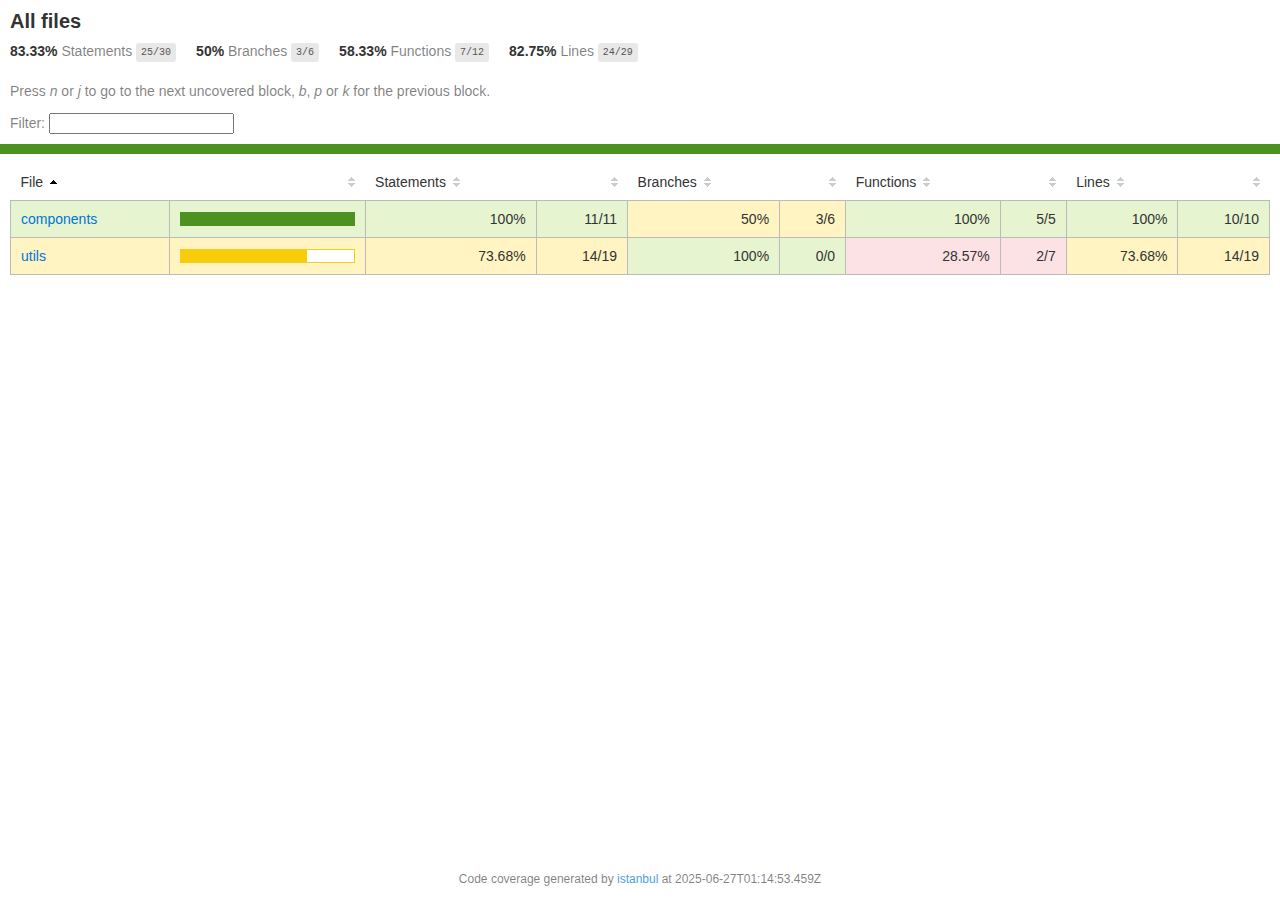
<file: coverage/lcov-report/index.html>
<!doctype html>
<html lang="en">

<head>
    <title>Code coverage report for All files</title>
    <meta charset="utf-8" />
    <link rel="stylesheet" href="prettify.css" />
    <link rel="stylesheet" href="base.css" />
    <link rel="shortcut icon" type="image/x-icon" href="favicon.png" />
    <meta name="viewport" content="width=device-width, initial-scale=1" />
    <style type='text/css'>
        .coverage-summary .sorter {
            background-image: url(sort-arrow-sprite.png);
        }
    </style>
</head>
    
<body>
<div class='wrapper'>
    <div class='pad1'>
        <h1>All files</h1>
        <div class='clearfix'>
            
            <div class='fl pad1y space-right2'>
                <span class="strong">83.33% </span>
                <span class="quiet">Statements</span>
                <span class='fraction'>25/30</span>
            </div>
        
            
            <div class='fl pad1y space-right2'>
                <span class="strong">50% </span>
                <span class="quiet">Branches</span>
                <span class='fraction'>3/6</span>
            </div>
        
            
            <div class='fl pad1y space-right2'>
                <span class="strong">58.33% </span>
                <span class="quiet">Functions</span>
                <span class='fraction'>7/12</span>
            </div>
        
            
            <div class='fl pad1y space-right2'>
                <span class="strong">82.75% </span>
                <span class="quiet">Lines</span>
                <span class='fraction'>24/29</span>
            </div>
        
            
        </div>
        <p class="quiet">
            Press <em>n</em> or <em>j</em> to go to the next uncovered block, <em>b</em>, <em>p</em> or <em>k</em> for the previous block.
        </p>
        <template id="filterTemplate">
            <div class="quiet">
                Filter:
                <input type="search" id="fileSearch">
            </div>
        </template>
    </div>
    <div class='status-line high'></div>
    <div class="pad1">
<table class="coverage-summary">
<thead>
<tr>
   <th data-col="file" data-fmt="html" data-html="true" class="file">File</th>
   <th data-col="pic" data-type="number" data-fmt="html" data-html="true" class="pic"></th>
   <th data-col="statements" data-type="number" data-fmt="pct" class="pct">Statements</th>
   <th data-col="statements_raw" data-type="number" data-fmt="html" class="abs"></th>
   <th data-col="branches" data-type="number" data-fmt="pct" class="pct">Branches</th>
   <th data-col="branches_raw" data-type="number" data-fmt="html" class="abs"></th>
   <th data-col="functions" data-type="number" data-fmt="pct" class="pct">Functions</th>
   <th data-col="functions_raw" data-type="number" data-fmt="html" class="abs"></th>
   <th data-col="lines" data-type="number" data-fmt="pct" class="pct">Lines</th>
   <th data-col="lines_raw" data-type="number" data-fmt="html" class="abs"></th>
</tr>
</thead>
<tbody><tr>
	<td class="file high" data-value="components"><a href="components/index.html">components</a></td>
	<td data-value="100" class="pic high">
	<div class="chart"><div class="cover-fill cover-full" style="width: 100%"></div><div class="cover-empty" style="width: 0%"></div></div>
	</td>
	<td data-value="100" class="pct high">100%</td>
	<td data-value="11" class="abs high">11/11</td>
	<td data-value="50" class="pct medium">50%</td>
	<td data-value="6" class="abs medium">3/6</td>
	<td data-value="100" class="pct high">100%</td>
	<td data-value="5" class="abs high">5/5</td>
	<td data-value="100" class="pct high">100%</td>
	<td data-value="10" class="abs high">10/10</td>
	</tr>

<tr>
	<td class="file medium" data-value="utils"><a href="utils/index.html">utils</a></td>
	<td data-value="73.68" class="pic medium">
	<div class="chart"><div class="cover-fill" style="width: 73%"></div><div class="cover-empty" style="width: 27%"></div></div>
	</td>
	<td data-value="73.68" class="pct medium">73.68%</td>
	<td data-value="19" class="abs medium">14/19</td>
	<td data-value="100" class="pct high">100%</td>
	<td data-value="0" class="abs high">0/0</td>
	<td data-value="28.57" class="pct low">28.57%</td>
	<td data-value="7" class="abs low">2/7</td>
	<td data-value="73.68" class="pct medium">73.68%</td>
	<td data-value="19" class="abs medium">14/19</td>
	</tr>

</tbody>
</table>
</div>
                <div class='push'></div><!-- for sticky footer -->
            </div><!-- /wrapper -->
            <div class='footer quiet pad2 space-top1 center small'>
                Code coverage generated by
                <a href="https://istanbul.js.org/" target="_blank" rel="noopener noreferrer">istanbul</a>
                at 2025-06-27T01:14:53.459Z
            </div>
        <script src="prettify.js"></script>
        <script>
            window.onload = function () {
                prettyPrint();
            };
        </script>
        <script src="sorter.js"></script>
        <script src="block-navigation.js"></script>
    </body>
</html>
</file>
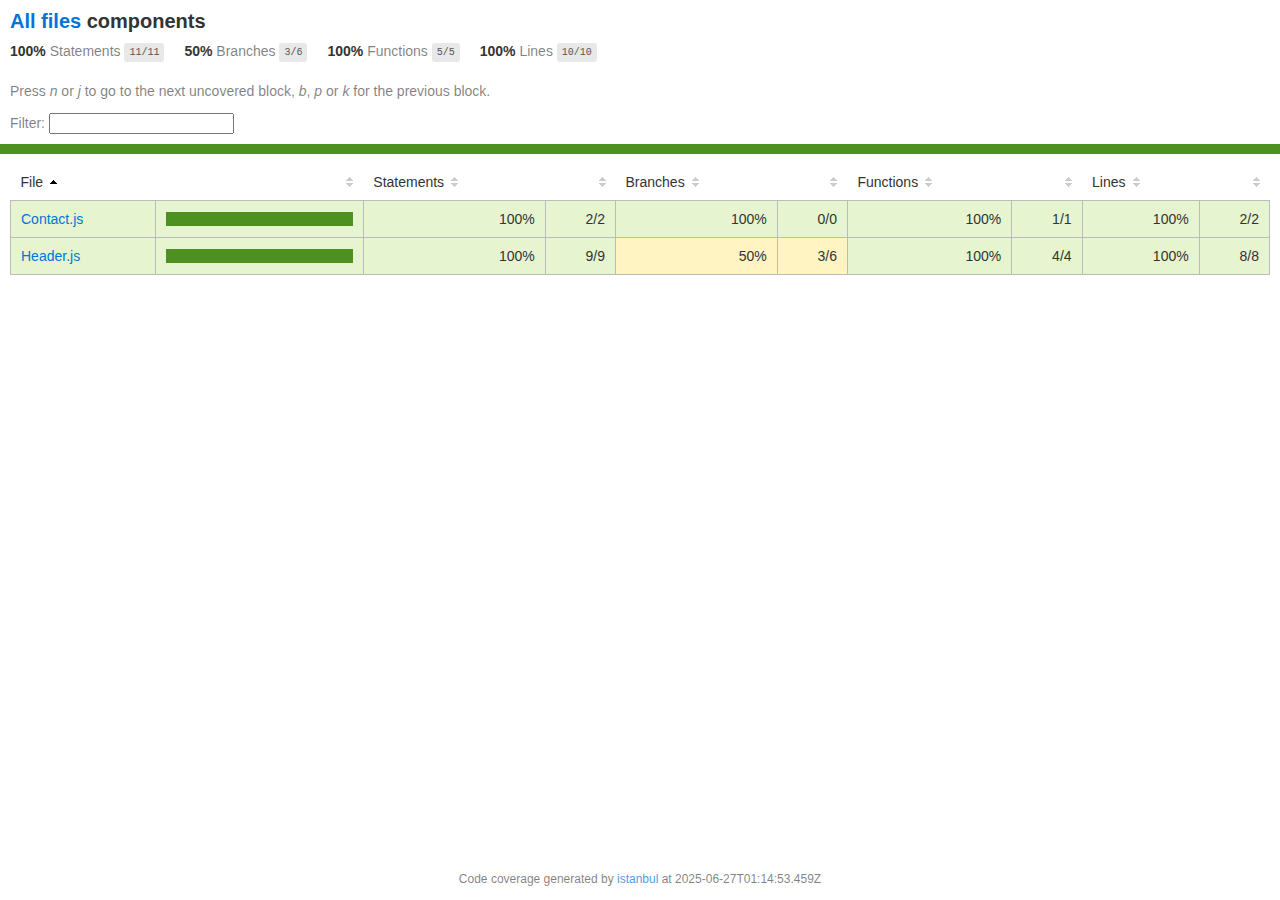
<file: coverage/lcov-report/components/index.html>
<!doctype html>
<html lang="en">

<head>
    <title>Code coverage report for components</title>
    <meta charset="utf-8" />
    <link rel="stylesheet" href="../prettify.css" />
    <link rel="stylesheet" href="../base.css" />
    <link rel="shortcut icon" type="image/x-icon" href="../favicon.png" />
    <meta name="viewport" content="width=device-width, initial-scale=1" />
    <style type='text/css'>
        .coverage-summary .sorter {
            background-image: url(../sort-arrow-sprite.png);
        }
    </style>
</head>
    
<body>
<div class='wrapper'>
    <div class='pad1'>
        <h1><a href="../index.html">All files</a> components</h1>
        <div class='clearfix'>
            
            <div class='fl pad1y space-right2'>
                <span class="strong">100% </span>
                <span class="quiet">Statements</span>
                <span class='fraction'>11/11</span>
            </div>
        
            
            <div class='fl pad1y space-right2'>
                <span class="strong">50% </span>
                <span class="quiet">Branches</span>
                <span class='fraction'>3/6</span>
            </div>
        
            
            <div class='fl pad1y space-right2'>
                <span class="strong">100% </span>
                <span class="quiet">Functions</span>
                <span class='fraction'>5/5</span>
            </div>
        
            
            <div class='fl pad1y space-right2'>
                <span class="strong">100% </span>
                <span class="quiet">Lines</span>
                <span class='fraction'>10/10</span>
            </div>
        
            
        </div>
        <p class="quiet">
            Press <em>n</em> or <em>j</em> to go to the next uncovered block, <em>b</em>, <em>p</em> or <em>k</em> for the previous block.
        </p>
        <template id="filterTemplate">
            <div class="quiet">
                Filter:
                <input type="search" id="fileSearch">
            </div>
        </template>
    </div>
    <div class='status-line high'></div>
    <div class="pad1">
<table class="coverage-summary">
<thead>
<tr>
   <th data-col="file" data-fmt="html" data-html="true" class="file">File</th>
   <th data-col="pic" data-type="number" data-fmt="html" data-html="true" class="pic"></th>
   <th data-col="statements" data-type="number" data-fmt="pct" class="pct">Statements</th>
   <th data-col="statements_raw" data-type="number" data-fmt="html" class="abs"></th>
   <th data-col="branches" data-type="number" data-fmt="pct" class="pct">Branches</th>
   <th data-col="branches_raw" data-type="number" data-fmt="html" class="abs"></th>
   <th data-col="functions" data-type="number" data-fmt="pct" class="pct">Functions</th>
   <th data-col="functions_raw" data-type="number" data-fmt="html" class="abs"></th>
   <th data-col="lines" data-type="number" data-fmt="pct" class="pct">Lines</th>
   <th data-col="lines_raw" data-type="number" data-fmt="html" class="abs"></th>
</tr>
</thead>
<tbody><tr>
	<td class="file high" data-value="Contact.js"><a href="Contact.js.html">Contact.js</a></td>
	<td data-value="100" class="pic high">
	<div class="chart"><div class="cover-fill cover-full" style="width: 100%"></div><div class="cover-empty" style="width: 0%"></div></div>
	</td>
	<td data-value="100" class="pct high">100%</td>
	<td data-value="2" class="abs high">2/2</td>
	<td data-value="100" class="pct high">100%</td>
	<td data-value="0" class="abs high">0/0</td>
	<td data-value="100" class="pct high">100%</td>
	<td data-value="1" class="abs high">1/1</td>
	<td data-value="100" class="pct high">100%</td>
	<td data-value="2" class="abs high">2/2</td>
	</tr>

<tr>
	<td class="file high" data-value="Header.js"><a href="Header.js.html">Header.js</a></td>
	<td data-value="100" class="pic high">
	<div class="chart"><div class="cover-fill cover-full" style="width: 100%"></div><div class="cover-empty" style="width: 0%"></div></div>
	</td>
	<td data-value="100" class="pct high">100%</td>
	<td data-value="9" class="abs high">9/9</td>
	<td data-value="50" class="pct medium">50%</td>
	<td data-value="6" class="abs medium">3/6</td>
	<td data-value="100" class="pct high">100%</td>
	<td data-value="4" class="abs high">4/4</td>
	<td data-value="100" class="pct high">100%</td>
	<td data-value="8" class="abs high">8/8</td>
	</tr>

</tbody>
</table>
</div>
                <div class='push'></div><!-- for sticky footer -->
            </div><!-- /wrapper -->
            <div class='footer quiet pad2 space-top1 center small'>
                Code coverage generated by
                <a href="https://istanbul.js.org/" target="_blank" rel="noopener noreferrer">istanbul</a>
                at 2025-06-27T01:14:53.459Z
            </div>
        <script src="../prettify.js"></script>
        <script>
            window.onload = function () {
                prettyPrint();
            };
        </script>
        <script src="../sorter.js"></script>
        <script src="../block-navigation.js"></script>
    </body>
</html>
</file>
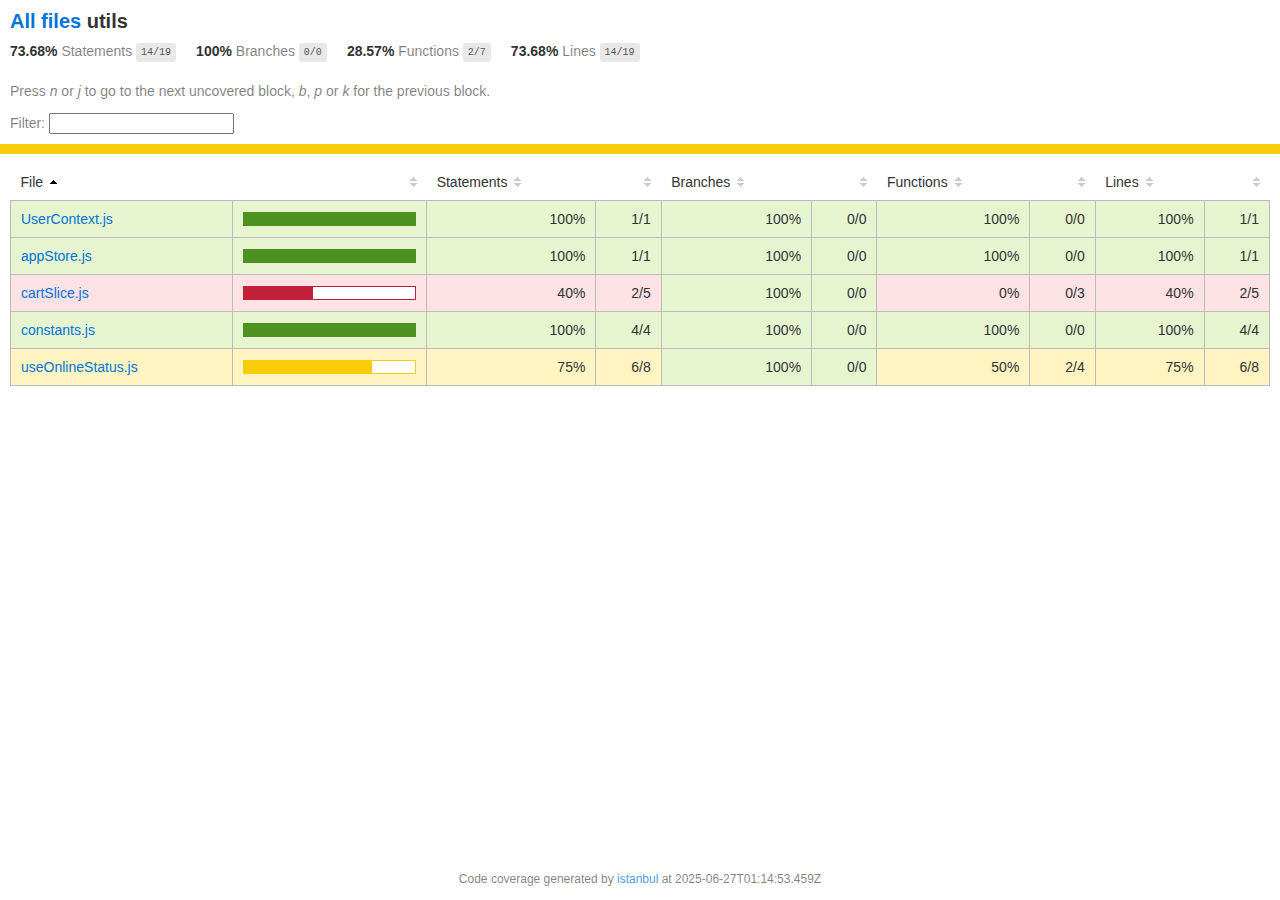
<file: coverage/lcov-report/utils/index.html>
<!doctype html>
<html lang="en">

<head>
    <title>Code coverage report for utils</title>
    <meta charset="utf-8" />
    <link rel="stylesheet" href="../prettify.css" />
    <link rel="stylesheet" href="../base.css" />
    <link rel="shortcut icon" type="image/x-icon" href="../favicon.png" />
    <meta name="viewport" content="width=device-width, initial-scale=1" />
    <style type='text/css'>
        .coverage-summary .sorter {
            background-image: url(../sort-arrow-sprite.png);
        }
    </style>
</head>
    
<body>
<div class='wrapper'>
    <div class='pad1'>
        <h1><a href="../index.html">All files</a> utils</h1>
        <div class='clearfix'>
            
            <div class='fl pad1y space-right2'>
                <span class="strong">73.68% </span>
                <span class="quiet">Statements</span>
                <span class='fraction'>14/19</span>
            </div>
        
            
            <div class='fl pad1y space-right2'>
                <span class="strong">100% </span>
                <span class="quiet">Branches</span>
                <span class='fraction'>0/0</span>
            </div>
        
            
            <div class='fl pad1y space-right2'>
                <span class="strong">28.57% </span>
                <span class="quiet">Functions</span>
                <span class='fraction'>2/7</span>
            </div>
        
            
            <div class='fl pad1y space-right2'>
                <span class="strong">73.68% </span>
                <span class="quiet">Lines</span>
                <span class='fraction'>14/19</span>
            </div>
        
            
        </div>
        <p class="quiet">
            Press <em>n</em> or <em>j</em> to go to the next uncovered block, <em>b</em>, <em>p</em> or <em>k</em> for the previous block.
        </p>
        <template id="filterTemplate">
            <div class="quiet">
                Filter:
                <input type="search" id="fileSearch">
            </div>
        </template>
    </div>
    <div class='status-line medium'></div>
    <div class="pad1">
<table class="coverage-summary">
<thead>
<tr>
   <th data-col="file" data-fmt="html" data-html="true" class="file">File</th>
   <th data-col="pic" data-type="number" data-fmt="html" data-html="true" class="pic"></th>
   <th data-col="statements" data-type="number" data-fmt="pct" class="pct">Statements</th>
   <th data-col="statements_raw" data-type="number" data-fmt="html" class="abs"></th>
   <th data-col="branches" data-type="number" data-fmt="pct" class="pct">Branches</th>
   <th data-col="branches_raw" data-type="number" data-fmt="html" class="abs"></th>
   <th data-col="functions" data-type="number" data-fmt="pct" class="pct">Functions</th>
   <th data-col="functions_raw" data-type="number" data-fmt="html" class="abs"></th>
   <th data-col="lines" data-type="number" data-fmt="pct" class="pct">Lines</th>
   <th data-col="lines_raw" data-type="number" data-fmt="html" class="abs"></th>
</tr>
</thead>
<tbody><tr>
	<td class="file high" data-value="UserContext.js"><a href="UserContext.js.html">UserContext.js</a></td>
	<td data-value="100" class="pic high">
	<div class="chart"><div class="cover-fill cover-full" style="width: 100%"></div><div class="cover-empty" style="width: 0%"></div></div>
	</td>
	<td data-value="100" class="pct high">100%</td>
	<td data-value="1" class="abs high">1/1</td>
	<td data-value="100" class="pct high">100%</td>
	<td data-value="0" class="abs high">0/0</td>
	<td data-value="100" class="pct high">100%</td>
	<td data-value="0" class="abs high">0/0</td>
	<td data-value="100" class="pct high">100%</td>
	<td data-value="1" class="abs high">1/1</td>
	</tr>

<tr>
	<td class="file high" data-value="appStore.js"><a href="appStore.js.html">appStore.js</a></td>
	<td data-value="100" class="pic high">
	<div class="chart"><div class="cover-fill cover-full" style="width: 100%"></div><div class="cover-empty" style="width: 0%"></div></div>
	</td>
	<td data-value="100" class="pct high">100%</td>
	<td data-value="1" class="abs high">1/1</td>
	<td data-value="100" class="pct high">100%</td>
	<td data-value="0" class="abs high">0/0</td>
	<td data-value="100" class="pct high">100%</td>
	<td data-value="0" class="abs high">0/0</td>
	<td data-value="100" class="pct high">100%</td>
	<td data-value="1" class="abs high">1/1</td>
	</tr>

<tr>
	<td class="file low" data-value="cartSlice.js"><a href="cartSlice.js.html">cartSlice.js</a></td>
	<td data-value="40" class="pic low">
	<div class="chart"><div class="cover-fill" style="width: 40%"></div><div class="cover-empty" style="width: 60%"></div></div>
	</td>
	<td data-value="40" class="pct low">40%</td>
	<td data-value="5" class="abs low">2/5</td>
	<td data-value="100" class="pct high">100%</td>
	<td data-value="0" class="abs high">0/0</td>
	<td data-value="0" class="pct low">0%</td>
	<td data-value="3" class="abs low">0/3</td>
	<td data-value="40" class="pct low">40%</td>
	<td data-value="5" class="abs low">2/5</td>
	</tr>

<tr>
	<td class="file high" data-value="constants.js"><a href="constants.js.html">constants.js</a></td>
	<td data-value="100" class="pic high">
	<div class="chart"><div class="cover-fill cover-full" style="width: 100%"></div><div class="cover-empty" style="width: 0%"></div></div>
	</td>
	<td data-value="100" class="pct high">100%</td>
	<td data-value="4" class="abs high">4/4</td>
	<td data-value="100" class="pct high">100%</td>
	<td data-value="0" class="abs high">0/0</td>
	<td data-value="100" class="pct high">100%</td>
	<td data-value="0" class="abs high">0/0</td>
	<td data-value="100" class="pct high">100%</td>
	<td data-value="4" class="abs high">4/4</td>
	</tr>

<tr>
	<td class="file medium" data-value="useOnlineStatus.js"><a href="useOnlineStatus.js.html">useOnlineStatus.js</a></td>
	<td data-value="75" class="pic medium">
	<div class="chart"><div class="cover-fill" style="width: 75%"></div><div class="cover-empty" style="width: 25%"></div></div>
	</td>
	<td data-value="75" class="pct medium">75%</td>
	<td data-value="8" class="abs medium">6/8</td>
	<td data-value="100" class="pct high">100%</td>
	<td data-value="0" class="abs high">0/0</td>
	<td data-value="50" class="pct medium">50%</td>
	<td data-value="4" class="abs medium">2/4</td>
	<td data-value="75" class="pct medium">75%</td>
	<td data-value="8" class="abs medium">6/8</td>
	</tr>

</tbody>
</table>
</div>
                <div class='push'></div><!-- for sticky footer -->
            </div><!-- /wrapper -->
            <div class='footer quiet pad2 space-top1 center small'>
                Code coverage generated by
                <a href="https://istanbul.js.org/" target="_blank" rel="noopener noreferrer">istanbul</a>
                at 2025-06-27T01:14:53.459Z
            </div>
        <script src="../prettify.js"></script>
        <script>
            window.onload = function () {
                prettyPrint();
            };
        </script>
        <script src="../sorter.js"></script>
        <script src="../block-navigation.js"></script>
    </body>
</html>
</file>
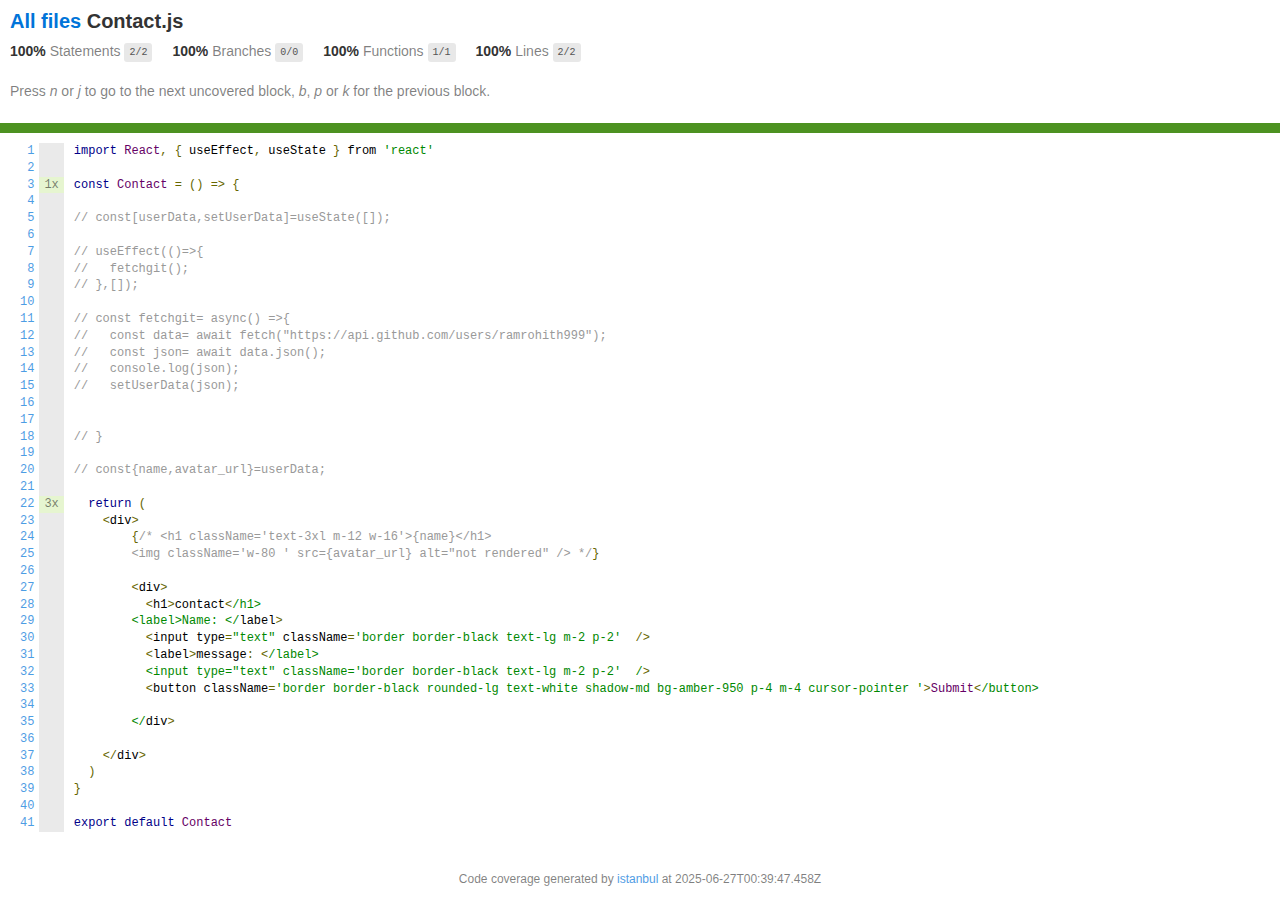
<file: coverage/lcov-report/Contact.js.html>
<!doctype html>
<html lang="en">

<head>
    <title>Code coverage report for Contact.js</title>
    <meta charset="utf-8" />
    <link rel="stylesheet" href="prettify.css" />
    <link rel="stylesheet" href="base.css" />
    <link rel="shortcut icon" type="image/x-icon" href="favicon.png" />
    <meta name="viewport" content="width=device-width, initial-scale=1" />
    <style type='text/css'>
        .coverage-summary .sorter {
            background-image: url(sort-arrow-sprite.png);
        }
    </style>
</head>
    
<body>
<div class='wrapper'>
    <div class='pad1'>
        <h1><a href="index.html">All files</a> Contact.js</h1>
        <div class='clearfix'>
            
            <div class='fl pad1y space-right2'>
                <span class="strong">100% </span>
                <span class="quiet">Statements</span>
                <span class='fraction'>2/2</span>
            </div>
        
            
            <div class='fl pad1y space-right2'>
                <span class="strong">100% </span>
                <span class="quiet">Branches</span>
                <span class='fraction'>0/0</span>
            </div>
        
            
            <div class='fl pad1y space-right2'>
                <span class="strong">100% </span>
                <span class="quiet">Functions</span>
                <span class='fraction'>1/1</span>
            </div>
        
            
            <div class='fl pad1y space-right2'>
                <span class="strong">100% </span>
                <span class="quiet">Lines</span>
                <span class='fraction'>2/2</span>
            </div>
        
            
        </div>
        <p class="quiet">
            Press <em>n</em> or <em>j</em> to go to the next uncovered block, <em>b</em>, <em>p</em> or <em>k</em> for the previous block.
        </p>
        <template id="filterTemplate">
            <div class="quiet">
                Filter:
                <input type="search" id="fileSearch">
            </div>
        </template>
    </div>
    <div class='status-line high'></div>
    <pre><table class="coverage">
<tr><td class="line-count quiet"><a name='L1'></a><a href='#L1'>1</a>
<a name='L2'></a><a href='#L2'>2</a>
<a name='L3'></a><a href='#L3'>3</a>
<a name='L4'></a><a href='#L4'>4</a>
<a name='L5'></a><a href='#L5'>5</a>
<a name='L6'></a><a href='#L6'>6</a>
<a name='L7'></a><a href='#L7'>7</a>
<a name='L8'></a><a href='#L8'>8</a>
<a name='L9'></a><a href='#L9'>9</a>
<a name='L10'></a><a href='#L10'>10</a>
<a name='L11'></a><a href='#L11'>11</a>
<a name='L12'></a><a href='#L12'>12</a>
<a name='L13'></a><a href='#L13'>13</a>
<a name='L14'></a><a href='#L14'>14</a>
<a name='L15'></a><a href='#L15'>15</a>
<a name='L16'></a><a href='#L16'>16</a>
<a name='L17'></a><a href='#L17'>17</a>
<a name='L18'></a><a href='#L18'>18</a>
<a name='L19'></a><a href='#L19'>19</a>
<a name='L20'></a><a href='#L20'>20</a>
<a name='L21'></a><a href='#L21'>21</a>
<a name='L22'></a><a href='#L22'>22</a>
<a name='L23'></a><a href='#L23'>23</a>
<a name='L24'></a><a href='#L24'>24</a>
<a name='L25'></a><a href='#L25'>25</a>
<a name='L26'></a><a href='#L26'>26</a>
<a name='L27'></a><a href='#L27'>27</a>
<a name='L28'></a><a href='#L28'>28</a>
<a name='L29'></a><a href='#L29'>29</a>
<a name='L30'></a><a href='#L30'>30</a>
<a name='L31'></a><a href='#L31'>31</a>
<a name='L32'></a><a href='#L32'>32</a>
<a name='L33'></a><a href='#L33'>33</a>
<a name='L34'></a><a href='#L34'>34</a>
<a name='L35'></a><a href='#L35'>35</a>
<a name='L36'></a><a href='#L36'>36</a>
<a name='L37'></a><a href='#L37'>37</a>
<a name='L38'></a><a href='#L38'>38</a>
<a name='L39'></a><a href='#L39'>39</a>
<a name='L40'></a><a href='#L40'>40</a>
<a name='L41'></a><a href='#L41'>41</a></td><td class="line-coverage quiet"><span class="cline-any cline-neutral">&nbsp;</span>
<span class="cline-any cline-neutral">&nbsp;</span>
<span class="cline-any cline-yes">1x</span>
<span class="cline-any cline-neutral">&nbsp;</span>
<span class="cline-any cline-neutral">&nbsp;</span>
<span class="cline-any cline-neutral">&nbsp;</span>
<span class="cline-any cline-neutral">&nbsp;</span>
<span class="cline-any cline-neutral">&nbsp;</span>
<span class="cline-any cline-neutral">&nbsp;</span>
<span class="cline-any cline-neutral">&nbsp;</span>
<span class="cline-any cline-neutral">&nbsp;</span>
<span class="cline-any cline-neutral">&nbsp;</span>
<span class="cline-any cline-neutral">&nbsp;</span>
<span class="cline-any cline-neutral">&nbsp;</span>
<span class="cline-any cline-neutral">&nbsp;</span>
<span class="cline-any cline-neutral">&nbsp;</span>
<span class="cline-any cline-neutral">&nbsp;</span>
<span class="cline-any cline-neutral">&nbsp;</span>
<span class="cline-any cline-neutral">&nbsp;</span>
<span class="cline-any cline-neutral">&nbsp;</span>
<span class="cline-any cline-neutral">&nbsp;</span>
<span class="cline-any cline-yes">3x</span>
<span class="cline-any cline-neutral">&nbsp;</span>
<span class="cline-any cline-neutral">&nbsp;</span>
<span class="cline-any cline-neutral">&nbsp;</span>
<span class="cline-any cline-neutral">&nbsp;</span>
<span class="cline-any cline-neutral">&nbsp;</span>
<span class="cline-any cline-neutral">&nbsp;</span>
<span class="cline-any cline-neutral">&nbsp;</span>
<span class="cline-any cline-neutral">&nbsp;</span>
<span class="cline-any cline-neutral">&nbsp;</span>
<span class="cline-any cline-neutral">&nbsp;</span>
<span class="cline-any cline-neutral">&nbsp;</span>
<span class="cline-any cline-neutral">&nbsp;</span>
<span class="cline-any cline-neutral">&nbsp;</span>
<span class="cline-any cline-neutral">&nbsp;</span>
<span class="cline-any cline-neutral">&nbsp;</span>
<span class="cline-any cline-neutral">&nbsp;</span>
<span class="cline-any cline-neutral">&nbsp;</span>
<span class="cline-any cline-neutral">&nbsp;</span>
<span class="cline-any cline-neutral">&nbsp;</span></td><td class="text"><pre class="prettyprint lang-js">import React, { useEffect, useState } from 'react'
&nbsp;
const Contact = () =&gt; {
&nbsp;
// const[userData,setUserData]=useState([]);
&nbsp;
// useEffect(()=&gt;{
//   fetchgit();
// },[]);
&nbsp;
// const fetchgit= async() =&gt;{
//   const data= await fetch("https://api.github.com/users/ramrohith999");
//   const json= await data.json();
//   console.log(json);
//   setUserData(json);
&nbsp;
  
// }
&nbsp;
// const{name,avatar_url}=userData;
&nbsp;
  return (
    &lt;div&gt;
        {/* &lt;h1 className='text-3xl m-12 w-16'&gt;{name}&lt;/h1&gt;
        &lt;img className='w-80 ' src={avatar_url} alt="not rendered" /&gt; */}
&nbsp;
        &lt;div&gt;
          &lt;h1&gt;contact&lt;/h1&gt;
        &lt;label&gt;Name: &lt;/label&gt;
          &lt;input type="text" className='border border-black text-lg m-2 p-2'  /&gt;
          &lt;label&gt;message: &lt;/label&gt;
          &lt;input type="text" className='border border-black text-lg m-2 p-2'  /&gt;
          &lt;button className='border border-black rounded-lg text-white shadow-md bg-amber-950 p-4 m-4 cursor-pointer '&gt;Submit&lt;/button&gt;
          
        &lt;/div&gt;
&nbsp;
    &lt;/div&gt;
  )
}
&nbsp;
export default Contact</pre></td></tr></table></pre>

                <div class='push'></div><!-- for sticky footer -->
            </div><!-- /wrapper -->
            <div class='footer quiet pad2 space-top1 center small'>
                Code coverage generated by
                <a href="https://istanbul.js.org/" target="_blank" rel="noopener noreferrer">istanbul</a>
                at 2025-06-27T00:39:47.458Z
            </div>
        <script src="prettify.js"></script>
        <script>
            window.onload = function () {
                prettyPrint();
            };
        </script>
        <script src="sorter.js"></script>
        <script src="block-navigation.js"></script>
    </body>
</html>
</file>
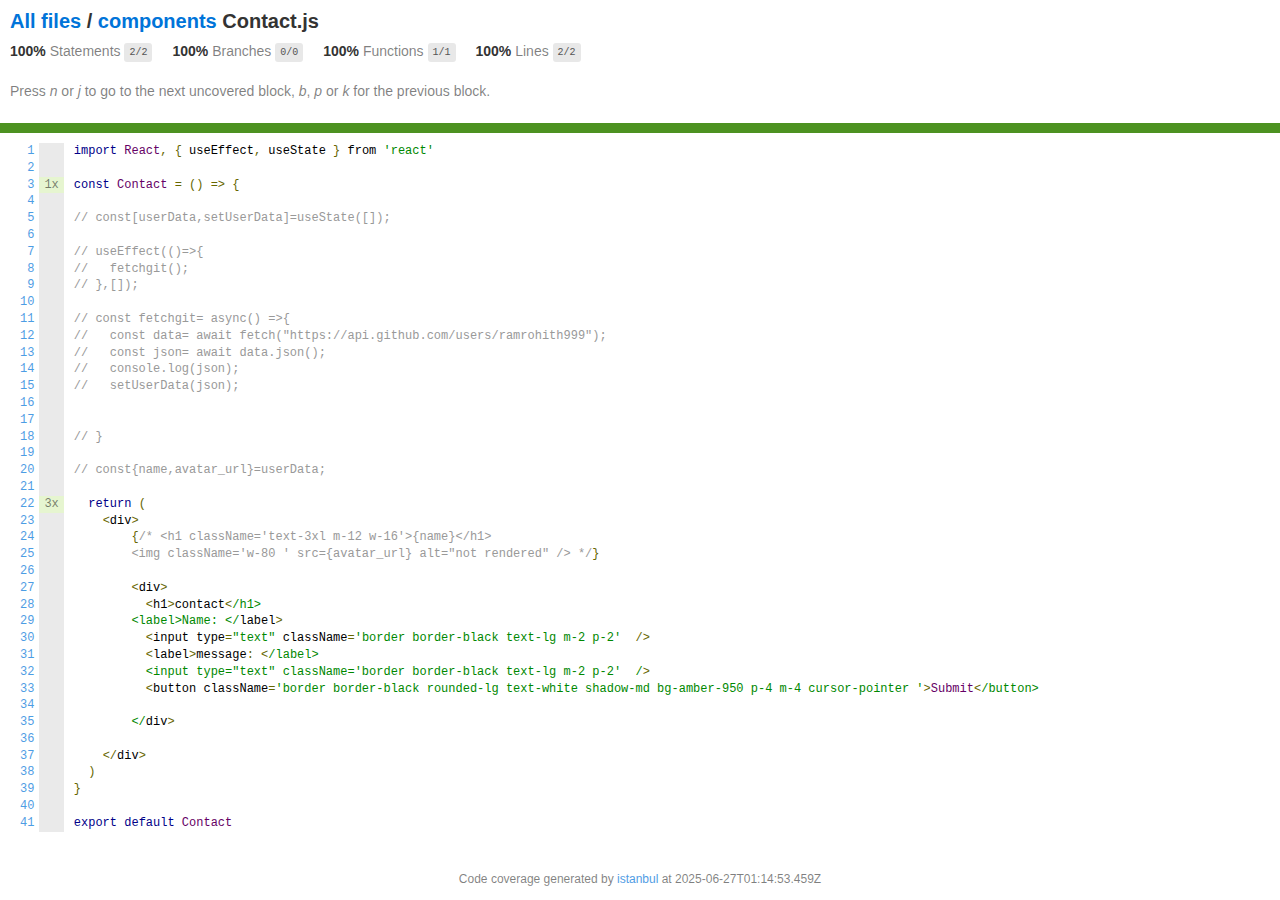
<file: coverage/lcov-report/components/Contact.js.html>
<!doctype html>
<html lang="en">

<head>
    <title>Code coverage report for components/Contact.js</title>
    <meta charset="utf-8" />
    <link rel="stylesheet" href="../prettify.css" />
    <link rel="stylesheet" href="../base.css" />
    <link rel="shortcut icon" type="image/x-icon" href="../favicon.png" />
    <meta name="viewport" content="width=device-width, initial-scale=1" />
    <style type='text/css'>
        .coverage-summary .sorter {
            background-image: url(../sort-arrow-sprite.png);
        }
    </style>
</head>
    
<body>
<div class='wrapper'>
    <div class='pad1'>
        <h1><a href="../index.html">All files</a> / <a href="index.html">components</a> Contact.js</h1>
        <div class='clearfix'>
            
            <div class='fl pad1y space-right2'>
                <span class="strong">100% </span>
                <span class="quiet">Statements</span>
                <span class='fraction'>2/2</span>
            </div>
        
            
            <div class='fl pad1y space-right2'>
                <span class="strong">100% </span>
                <span class="quiet">Branches</span>
                <span class='fraction'>0/0</span>
            </div>
        
            
            <div class='fl pad1y space-right2'>
                <span class="strong">100% </span>
                <span class="quiet">Functions</span>
                <span class='fraction'>1/1</span>
            </div>
        
            
            <div class='fl pad1y space-right2'>
                <span class="strong">100% </span>
                <span class="quiet">Lines</span>
                <span class='fraction'>2/2</span>
            </div>
        
            
        </div>
        <p class="quiet">
            Press <em>n</em> or <em>j</em> to go to the next uncovered block, <em>b</em>, <em>p</em> or <em>k</em> for the previous block.
        </p>
        <template id="filterTemplate">
            <div class="quiet">
                Filter:
                <input type="search" id="fileSearch">
            </div>
        </template>
    </div>
    <div class='status-line high'></div>
    <pre><table class="coverage">
<tr><td class="line-count quiet"><a name='L1'></a><a href='#L1'>1</a>
<a name='L2'></a><a href='#L2'>2</a>
<a name='L3'></a><a href='#L3'>3</a>
<a name='L4'></a><a href='#L4'>4</a>
<a name='L5'></a><a href='#L5'>5</a>
<a name='L6'></a><a href='#L6'>6</a>
<a name='L7'></a><a href='#L7'>7</a>
<a name='L8'></a><a href='#L8'>8</a>
<a name='L9'></a><a href='#L9'>9</a>
<a name='L10'></a><a href='#L10'>10</a>
<a name='L11'></a><a href='#L11'>11</a>
<a name='L12'></a><a href='#L12'>12</a>
<a name='L13'></a><a href='#L13'>13</a>
<a name='L14'></a><a href='#L14'>14</a>
<a name='L15'></a><a href='#L15'>15</a>
<a name='L16'></a><a href='#L16'>16</a>
<a name='L17'></a><a href='#L17'>17</a>
<a name='L18'></a><a href='#L18'>18</a>
<a name='L19'></a><a href='#L19'>19</a>
<a name='L20'></a><a href='#L20'>20</a>
<a name='L21'></a><a href='#L21'>21</a>
<a name='L22'></a><a href='#L22'>22</a>
<a name='L23'></a><a href='#L23'>23</a>
<a name='L24'></a><a href='#L24'>24</a>
<a name='L25'></a><a href='#L25'>25</a>
<a name='L26'></a><a href='#L26'>26</a>
<a name='L27'></a><a href='#L27'>27</a>
<a name='L28'></a><a href='#L28'>28</a>
<a name='L29'></a><a href='#L29'>29</a>
<a name='L30'></a><a href='#L30'>30</a>
<a name='L31'></a><a href='#L31'>31</a>
<a name='L32'></a><a href='#L32'>32</a>
<a name='L33'></a><a href='#L33'>33</a>
<a name='L34'></a><a href='#L34'>34</a>
<a name='L35'></a><a href='#L35'>35</a>
<a name='L36'></a><a href='#L36'>36</a>
<a name='L37'></a><a href='#L37'>37</a>
<a name='L38'></a><a href='#L38'>38</a>
<a name='L39'></a><a href='#L39'>39</a>
<a name='L40'></a><a href='#L40'>40</a>
<a name='L41'></a><a href='#L41'>41</a></td><td class="line-coverage quiet"><span class="cline-any cline-neutral">&nbsp;</span>
<span class="cline-any cline-neutral">&nbsp;</span>
<span class="cline-any cline-yes">1x</span>
<span class="cline-any cline-neutral">&nbsp;</span>
<span class="cline-any cline-neutral">&nbsp;</span>
<span class="cline-any cline-neutral">&nbsp;</span>
<span class="cline-any cline-neutral">&nbsp;</span>
<span class="cline-any cline-neutral">&nbsp;</span>
<span class="cline-any cline-neutral">&nbsp;</span>
<span class="cline-any cline-neutral">&nbsp;</span>
<span class="cline-any cline-neutral">&nbsp;</span>
<span class="cline-any cline-neutral">&nbsp;</span>
<span class="cline-any cline-neutral">&nbsp;</span>
<span class="cline-any cline-neutral">&nbsp;</span>
<span class="cline-any cline-neutral">&nbsp;</span>
<span class="cline-any cline-neutral">&nbsp;</span>
<span class="cline-any cline-neutral">&nbsp;</span>
<span class="cline-any cline-neutral">&nbsp;</span>
<span class="cline-any cline-neutral">&nbsp;</span>
<span class="cline-any cline-neutral">&nbsp;</span>
<span class="cline-any cline-neutral">&nbsp;</span>
<span class="cline-any cline-yes">3x</span>
<span class="cline-any cline-neutral">&nbsp;</span>
<span class="cline-any cline-neutral">&nbsp;</span>
<span class="cline-any cline-neutral">&nbsp;</span>
<span class="cline-any cline-neutral">&nbsp;</span>
<span class="cline-any cline-neutral">&nbsp;</span>
<span class="cline-any cline-neutral">&nbsp;</span>
<span class="cline-any cline-neutral">&nbsp;</span>
<span class="cline-any cline-neutral">&nbsp;</span>
<span class="cline-any cline-neutral">&nbsp;</span>
<span class="cline-any cline-neutral">&nbsp;</span>
<span class="cline-any cline-neutral">&nbsp;</span>
<span class="cline-any cline-neutral">&nbsp;</span>
<span class="cline-any cline-neutral">&nbsp;</span>
<span class="cline-any cline-neutral">&nbsp;</span>
<span class="cline-any cline-neutral">&nbsp;</span>
<span class="cline-any cline-neutral">&nbsp;</span>
<span class="cline-any cline-neutral">&nbsp;</span>
<span class="cline-any cline-neutral">&nbsp;</span>
<span class="cline-any cline-neutral">&nbsp;</span></td><td class="text"><pre class="prettyprint lang-js">import React, { useEffect, useState } from 'react'
&nbsp;
const Contact = () =&gt; {
&nbsp;
// const[userData,setUserData]=useState([]);
&nbsp;
// useEffect(()=&gt;{
//   fetchgit();
// },[]);
&nbsp;
// const fetchgit= async() =&gt;{
//   const data= await fetch("https://api.github.com/users/ramrohith999");
//   const json= await data.json();
//   console.log(json);
//   setUserData(json);
&nbsp;
  
// }
&nbsp;
// const{name,avatar_url}=userData;
&nbsp;
  return (
    &lt;div&gt;
        {/* &lt;h1 className='text-3xl m-12 w-16'&gt;{name}&lt;/h1&gt;
        &lt;img className='w-80 ' src={avatar_url} alt="not rendered" /&gt; */}
&nbsp;
        &lt;div&gt;
          &lt;h1&gt;contact&lt;/h1&gt;
        &lt;label&gt;Name: &lt;/label&gt;
          &lt;input type="text" className='border border-black text-lg m-2 p-2'  /&gt;
          &lt;label&gt;message: &lt;/label&gt;
          &lt;input type="text" className='border border-black text-lg m-2 p-2'  /&gt;
          &lt;button className='border border-black rounded-lg text-white shadow-md bg-amber-950 p-4 m-4 cursor-pointer '&gt;Submit&lt;/button&gt;
          
        &lt;/div&gt;
&nbsp;
    &lt;/div&gt;
  )
}
&nbsp;
export default Contact</pre></td></tr></table></pre>

                <div class='push'></div><!-- for sticky footer -->
            </div><!-- /wrapper -->
            <div class='footer quiet pad2 space-top1 center small'>
                Code coverage generated by
                <a href="https://istanbul.js.org/" target="_blank" rel="noopener noreferrer">istanbul</a>
                at 2025-06-27T01:14:53.459Z
            </div>
        <script src="../prettify.js"></script>
        <script>
            window.onload = function () {
                prettyPrint();
            };
        </script>
        <script src="../sorter.js"></script>
        <script src="../block-navigation.js"></script>
    </body>
</html>
</file>
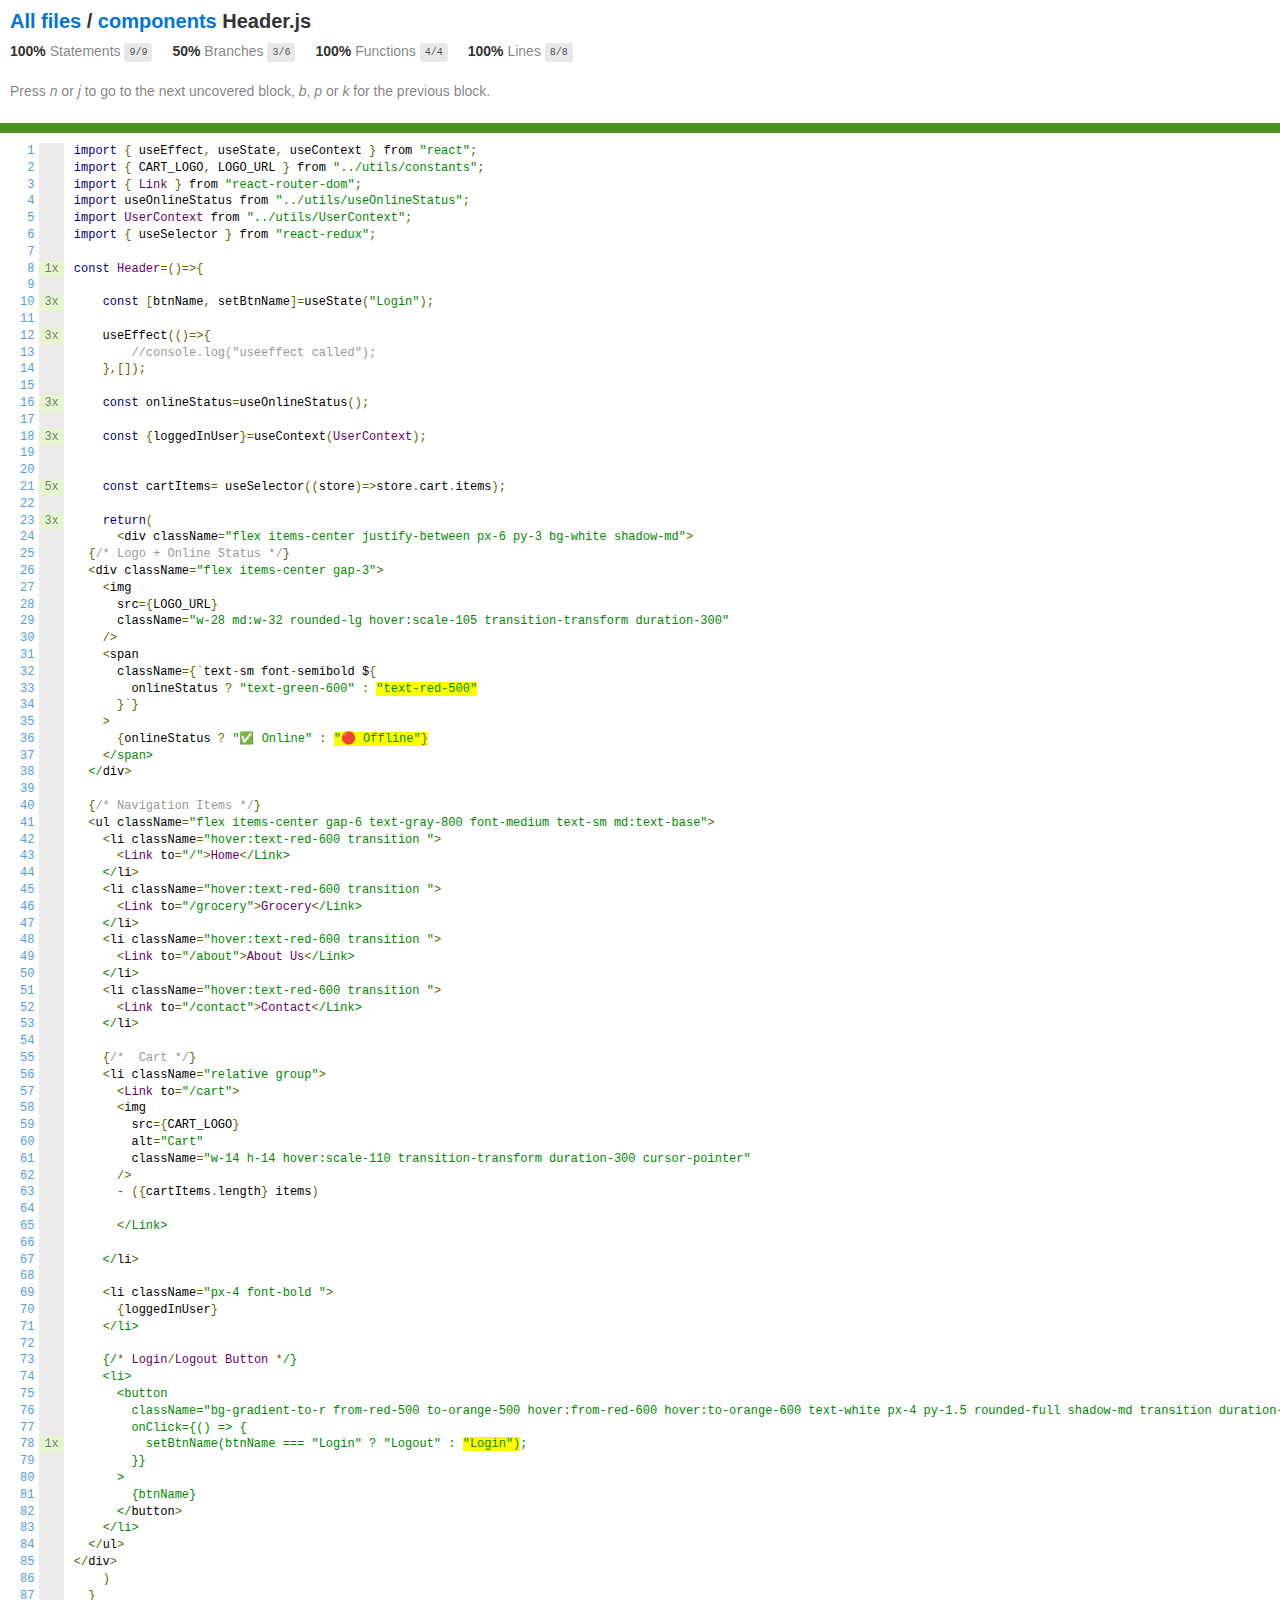
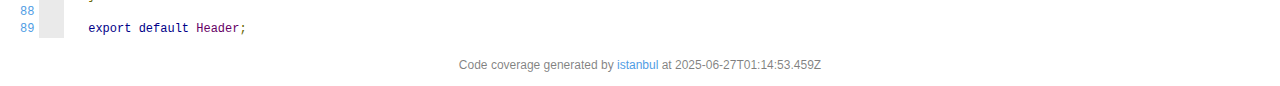
<file: coverage/lcov-report/components/Header.js.html>
<!doctype html>
<html lang="en">

<head>
    <title>Code coverage report for components/Header.js</title>
    <meta charset="utf-8" />
    <link rel="stylesheet" href="../prettify.css" />
    <link rel="stylesheet" href="../base.css" />
    <link rel="shortcut icon" type="image/x-icon" href="../favicon.png" />
    <meta name="viewport" content="width=device-width, initial-scale=1" />
    <style type='text/css'>
        .coverage-summary .sorter {
            background-image: url(../sort-arrow-sprite.png);
        }
    </style>
</head>
    
<body>
<div class='wrapper'>
    <div class='pad1'>
        <h1><a href="../index.html">All files</a> / <a href="index.html">components</a> Header.js</h1>
        <div class='clearfix'>
            
            <div class='fl pad1y space-right2'>
                <span class="strong">100% </span>
                <span class="quiet">Statements</span>
                <span class='fraction'>9/9</span>
            </div>
        
            
            <div class='fl pad1y space-right2'>
                <span class="strong">50% </span>
                <span class="quiet">Branches</span>
                <span class='fraction'>3/6</span>
            </div>
        
            
            <div class='fl pad1y space-right2'>
                <span class="strong">100% </span>
                <span class="quiet">Functions</span>
                <span class='fraction'>4/4</span>
            </div>
        
            
            <div class='fl pad1y space-right2'>
                <span class="strong">100% </span>
                <span class="quiet">Lines</span>
                <span class='fraction'>8/8</span>
            </div>
        
            
        </div>
        <p class="quiet">
            Press <em>n</em> or <em>j</em> to go to the next uncovered block, <em>b</em>, <em>p</em> or <em>k</em> for the previous block.
        </p>
        <template id="filterTemplate">
            <div class="quiet">
                Filter:
                <input type="search" id="fileSearch">
            </div>
        </template>
    </div>
    <div class='status-line high'></div>
    <pre><table class="coverage">
<tr><td class="line-count quiet"><a name='L1'></a><a href='#L1'>1</a>
<a name='L2'></a><a href='#L2'>2</a>
<a name='L3'></a><a href='#L3'>3</a>
<a name='L4'></a><a href='#L4'>4</a>
<a name='L5'></a><a href='#L5'>5</a>
<a name='L6'></a><a href='#L6'>6</a>
<a name='L7'></a><a href='#L7'>7</a>
<a name='L8'></a><a href='#L8'>8</a>
<a name='L9'></a><a href='#L9'>9</a>
<a name='L10'></a><a href='#L10'>10</a>
<a name='L11'></a><a href='#L11'>11</a>
<a name='L12'></a><a href='#L12'>12</a>
<a name='L13'></a><a href='#L13'>13</a>
<a name='L14'></a><a href='#L14'>14</a>
<a name='L15'></a><a href='#L15'>15</a>
<a name='L16'></a><a href='#L16'>16</a>
<a name='L17'></a><a href='#L17'>17</a>
<a name='L18'></a><a href='#L18'>18</a>
<a name='L19'></a><a href='#L19'>19</a>
<a name='L20'></a><a href='#L20'>20</a>
<a name='L21'></a><a href='#L21'>21</a>
<a name='L22'></a><a href='#L22'>22</a>
<a name='L23'></a><a href='#L23'>23</a>
<a name='L24'></a><a href='#L24'>24</a>
<a name='L25'></a><a href='#L25'>25</a>
<a name='L26'></a><a href='#L26'>26</a>
<a name='L27'></a><a href='#L27'>27</a>
<a name='L28'></a><a href='#L28'>28</a>
<a name='L29'></a><a href='#L29'>29</a>
<a name='L30'></a><a href='#L30'>30</a>
<a name='L31'></a><a href='#L31'>31</a>
<a name='L32'></a><a href='#L32'>32</a>
<a name='L33'></a><a href='#L33'>33</a>
<a name='L34'></a><a href='#L34'>34</a>
<a name='L35'></a><a href='#L35'>35</a>
<a name='L36'></a><a href='#L36'>36</a>
<a name='L37'></a><a href='#L37'>37</a>
<a name='L38'></a><a href='#L38'>38</a>
<a name='L39'></a><a href='#L39'>39</a>
<a name='L40'></a><a href='#L40'>40</a>
<a name='L41'></a><a href='#L41'>41</a>
<a name='L42'></a><a href='#L42'>42</a>
<a name='L43'></a><a href='#L43'>43</a>
<a name='L44'></a><a href='#L44'>44</a>
<a name='L45'></a><a href='#L45'>45</a>
<a name='L46'></a><a href='#L46'>46</a>
<a name='L47'></a><a href='#L47'>47</a>
<a name='L48'></a><a href='#L48'>48</a>
<a name='L49'></a><a href='#L49'>49</a>
<a name='L50'></a><a href='#L50'>50</a>
<a name='L51'></a><a href='#L51'>51</a>
<a name='L52'></a><a href='#L52'>52</a>
<a name='L53'></a><a href='#L53'>53</a>
<a name='L54'></a><a href='#L54'>54</a>
<a name='L55'></a><a href='#L55'>55</a>
<a name='L56'></a><a href='#L56'>56</a>
<a name='L57'></a><a href='#L57'>57</a>
<a name='L58'></a><a href='#L58'>58</a>
<a name='L59'></a><a href='#L59'>59</a>
<a name='L60'></a><a href='#L60'>60</a>
<a name='L61'></a><a href='#L61'>61</a>
<a name='L62'></a><a href='#L62'>62</a>
<a name='L63'></a><a href='#L63'>63</a>
<a name='L64'></a><a href='#L64'>64</a>
<a name='L65'></a><a href='#L65'>65</a>
<a name='L66'></a><a href='#L66'>66</a>
<a name='L67'></a><a href='#L67'>67</a>
<a name='L68'></a><a href='#L68'>68</a>
<a name='L69'></a><a href='#L69'>69</a>
<a name='L70'></a><a href='#L70'>70</a>
<a name='L71'></a><a href='#L71'>71</a>
<a name='L72'></a><a href='#L72'>72</a>
<a name='L73'></a><a href='#L73'>73</a>
<a name='L74'></a><a href='#L74'>74</a>
<a name='L75'></a><a href='#L75'>75</a>
<a name='L76'></a><a href='#L76'>76</a>
<a name='L77'></a><a href='#L77'>77</a>
<a name='L78'></a><a href='#L78'>78</a>
<a name='L79'></a><a href='#L79'>79</a>
<a name='L80'></a><a href='#L80'>80</a>
<a name='L81'></a><a href='#L81'>81</a>
<a name='L82'></a><a href='#L82'>82</a>
<a name='L83'></a><a href='#L83'>83</a>
<a name='L84'></a><a href='#L84'>84</a>
<a name='L85'></a><a href='#L85'>85</a>
<a name='L86'></a><a href='#L86'>86</a>
<a name='L87'></a><a href='#L87'>87</a>
<a name='L88'></a><a href='#L88'>88</a>
<a name='L89'></a><a href='#L89'>89</a></td><td class="line-coverage quiet"><span class="cline-any cline-neutral">&nbsp;</span>
<span class="cline-any cline-neutral">&nbsp;</span>
<span class="cline-any cline-neutral">&nbsp;</span>
<span class="cline-any cline-neutral">&nbsp;</span>
<span class="cline-any cline-neutral">&nbsp;</span>
<span class="cline-any cline-neutral">&nbsp;</span>
<span class="cline-any cline-neutral">&nbsp;</span>
<span class="cline-any cline-yes">1x</span>
<span class="cline-any cline-neutral">&nbsp;</span>
<span class="cline-any cline-yes">3x</span>
<span class="cline-any cline-neutral">&nbsp;</span>
<span class="cline-any cline-yes">3x</span>
<span class="cline-any cline-neutral">&nbsp;</span>
<span class="cline-any cline-neutral">&nbsp;</span>
<span class="cline-any cline-neutral">&nbsp;</span>
<span class="cline-any cline-yes">3x</span>
<span class="cline-any cline-neutral">&nbsp;</span>
<span class="cline-any cline-yes">3x</span>
<span class="cline-any cline-neutral">&nbsp;</span>
<span class="cline-any cline-neutral">&nbsp;</span>
<span class="cline-any cline-yes">5x</span>
<span class="cline-any cline-neutral">&nbsp;</span>
<span class="cline-any cline-yes">3x</span>
<span class="cline-any cline-neutral">&nbsp;</span>
<span class="cline-any cline-neutral">&nbsp;</span>
<span class="cline-any cline-neutral">&nbsp;</span>
<span class="cline-any cline-neutral">&nbsp;</span>
<span class="cline-any cline-neutral">&nbsp;</span>
<span class="cline-any cline-neutral">&nbsp;</span>
<span class="cline-any cline-neutral">&nbsp;</span>
<span class="cline-any cline-neutral">&nbsp;</span>
<span class="cline-any cline-neutral">&nbsp;</span>
<span class="cline-any cline-neutral">&nbsp;</span>
<span class="cline-any cline-neutral">&nbsp;</span>
<span class="cline-any cline-neutral">&nbsp;</span>
<span class="cline-any cline-neutral">&nbsp;</span>
<span class="cline-any cline-neutral">&nbsp;</span>
<span class="cline-any cline-neutral">&nbsp;</span>
<span class="cline-any cline-neutral">&nbsp;</span>
<span class="cline-any cline-neutral">&nbsp;</span>
<span class="cline-any cline-neutral">&nbsp;</span>
<span class="cline-any cline-neutral">&nbsp;</span>
<span class="cline-any cline-neutral">&nbsp;</span>
<span class="cline-any cline-neutral">&nbsp;</span>
<span class="cline-any cline-neutral">&nbsp;</span>
<span class="cline-any cline-neutral">&nbsp;</span>
<span class="cline-any cline-neutral">&nbsp;</span>
<span class="cline-any cline-neutral">&nbsp;</span>
<span class="cline-any cline-neutral">&nbsp;</span>
<span class="cline-any cline-neutral">&nbsp;</span>
<span class="cline-any cline-neutral">&nbsp;</span>
<span class="cline-any cline-neutral">&nbsp;</span>
<span class="cline-any cline-neutral">&nbsp;</span>
<span class="cline-any cline-neutral">&nbsp;</span>
<span class="cline-any cline-neutral">&nbsp;</span>
<span class="cline-any cline-neutral">&nbsp;</span>
<span class="cline-any cline-neutral">&nbsp;</span>
<span class="cline-any cline-neutral">&nbsp;</span>
<span class="cline-any cline-neutral">&nbsp;</span>
<span class="cline-any cline-neutral">&nbsp;</span>
<span class="cline-any cline-neutral">&nbsp;</span>
<span class="cline-any cline-neutral">&nbsp;</span>
<span class="cline-any cline-neutral">&nbsp;</span>
<span class="cline-any cline-neutral">&nbsp;</span>
<span class="cline-any cline-neutral">&nbsp;</span>
<span class="cline-any cline-neutral">&nbsp;</span>
<span class="cline-any cline-neutral">&nbsp;</span>
<span class="cline-any cline-neutral">&nbsp;</span>
<span class="cline-any cline-neutral">&nbsp;</span>
<span class="cline-any cline-neutral">&nbsp;</span>
<span class="cline-any cline-neutral">&nbsp;</span>
<span class="cline-any cline-neutral">&nbsp;</span>
<span class="cline-any cline-neutral">&nbsp;</span>
<span class="cline-any cline-neutral">&nbsp;</span>
<span class="cline-any cline-neutral">&nbsp;</span>
<span class="cline-any cline-neutral">&nbsp;</span>
<span class="cline-any cline-neutral">&nbsp;</span>
<span class="cline-any cline-yes">1x</span>
<span class="cline-any cline-neutral">&nbsp;</span>
<span class="cline-any cline-neutral">&nbsp;</span>
<span class="cline-any cline-neutral">&nbsp;</span>
<span class="cline-any cline-neutral">&nbsp;</span>
<span class="cline-any cline-neutral">&nbsp;</span>
<span class="cline-any cline-neutral">&nbsp;</span>
<span class="cline-any cline-neutral">&nbsp;</span>
<span class="cline-any cline-neutral">&nbsp;</span>
<span class="cline-any cline-neutral">&nbsp;</span>
<span class="cline-any cline-neutral">&nbsp;</span>
<span class="cline-any cline-neutral">&nbsp;</span></td><td class="text"><pre class="prettyprint lang-js">import { useEffect, useState, useContext } from "react";
import { CART_LOGO, LOGO_URL } from "../utils/constants";
import { Link } from "react-router-dom";
import useOnlineStatus from "../utils/useOnlineStatus";
import UserContext from "../utils/UserContext";
import { useSelector } from "react-redux";
&nbsp;
const Header=()=&gt;{
&nbsp;
    const [btnName, setBtnName]=useState("Login");
&nbsp;
    useEffect(()=&gt;{
        //console.log("useeffect called");
    },[]);
&nbsp;
    const onlineStatus=useOnlineStatus();
&nbsp;
    const {loggedInUser}=useContext(UserContext);
&nbsp;
&nbsp;
    const cartItems= useSelector((store)=&gt;store.cart.items);
&nbsp;
    return(
      &lt;div className="flex items-center justify-between px-6 py-3 bg-white shadow-md"&gt;
  {/* Logo + Online Status */}
  &lt;div className="flex items-center gap-3"&gt;
    &lt;img
      src={LOGO_URL}
      className="w-28 md:w-32 rounded-lg hover:scale-105 transition-transform duration-300"
    /&gt;
    &lt;span
      className={`text-sm font-semibold ${
        onlineStatus ? "text-green-600" : <span class="branch-1 cbranch-no" title="branch not covered" >"text-red-500"</span>
      }`}
    &gt;
      {onlineStatus ? "✅ Online" : <span class="branch-1 cbranch-no" title="branch not covered" >"🔴 Offline"}</span>
    &lt;/span&gt;
  &lt;/div&gt;
&nbsp;
  {/* Navigation Items */}
  &lt;ul className="flex items-center gap-6 text-gray-800 font-medium text-sm md:text-base"&gt;
    &lt;li className="hover:text-red-600 transition "&gt;
      &lt;Link to="/"&gt;Home&lt;/Link&gt;
    &lt;/li&gt;
    &lt;li className="hover:text-red-600 transition "&gt;
      &lt;Link to="/grocery"&gt;Grocery&lt;/Link&gt;
    &lt;/li&gt;
    &lt;li className="hover:text-red-600 transition "&gt;
      &lt;Link to="/about"&gt;About Us&lt;/Link&gt;
    &lt;/li&gt;
    &lt;li className="hover:text-red-600 transition "&gt;
      &lt;Link to="/contact"&gt;Contact&lt;/Link&gt;
    &lt;/li&gt;
&nbsp;
    {/*  Cart */}
    &lt;li className="relative group"&gt;
      &lt;Link to="/cart"&gt;
      &lt;img
        src={CART_LOGO}
        alt="Cart"
        className="w-14 h-14 hover:scale-110 transition-transform duration-300 cursor-pointer"
      /&gt;
      - ({cartItems.length} items)
      
      &lt;/Link&gt;
           
    &lt;/li&gt;
&nbsp;
    &lt;li className="px-4 font-bold "&gt;
      {loggedInUser}
    &lt;/li&gt;
&nbsp;
    {/* Login/Logout Button */}
    &lt;li&gt;
      &lt;button
        className="bg-gradient-to-r from-red-500 to-orange-500 hover:from-red-600 hover:to-orange-600 text-white px-4 py-1.5 rounded-full shadow-md transition duration-300 cursor-pointer"
        onClick={() =&gt; {
          setBtnName(btnName === "Login" ? "Logout" : <span class="branch-1 cbranch-no" title="branch not covered" >"Login")</span>;
        }}
      &gt;
        {btnName}
      &lt;/button&gt;
    &lt;/li&gt;
  &lt;/ul&gt;
&lt;/div&gt;
    )
  }
  
  export default Header;</pre></td></tr></table></pre>

                <div class='push'></div><!-- for sticky footer -->
            </div><!-- /wrapper -->
            <div class='footer quiet pad2 space-top1 center small'>
                Code coverage generated by
                <a href="https://istanbul.js.org/" target="_blank" rel="noopener noreferrer">istanbul</a>
                at 2025-06-27T01:14:53.459Z
            </div>
        <script src="../prettify.js"></script>
        <script>
            window.onload = function () {
                prettyPrint();
            };
        </script>
        <script src="../sorter.js"></script>
        <script src="../block-navigation.js"></script>
    </body>
</html>
</file>
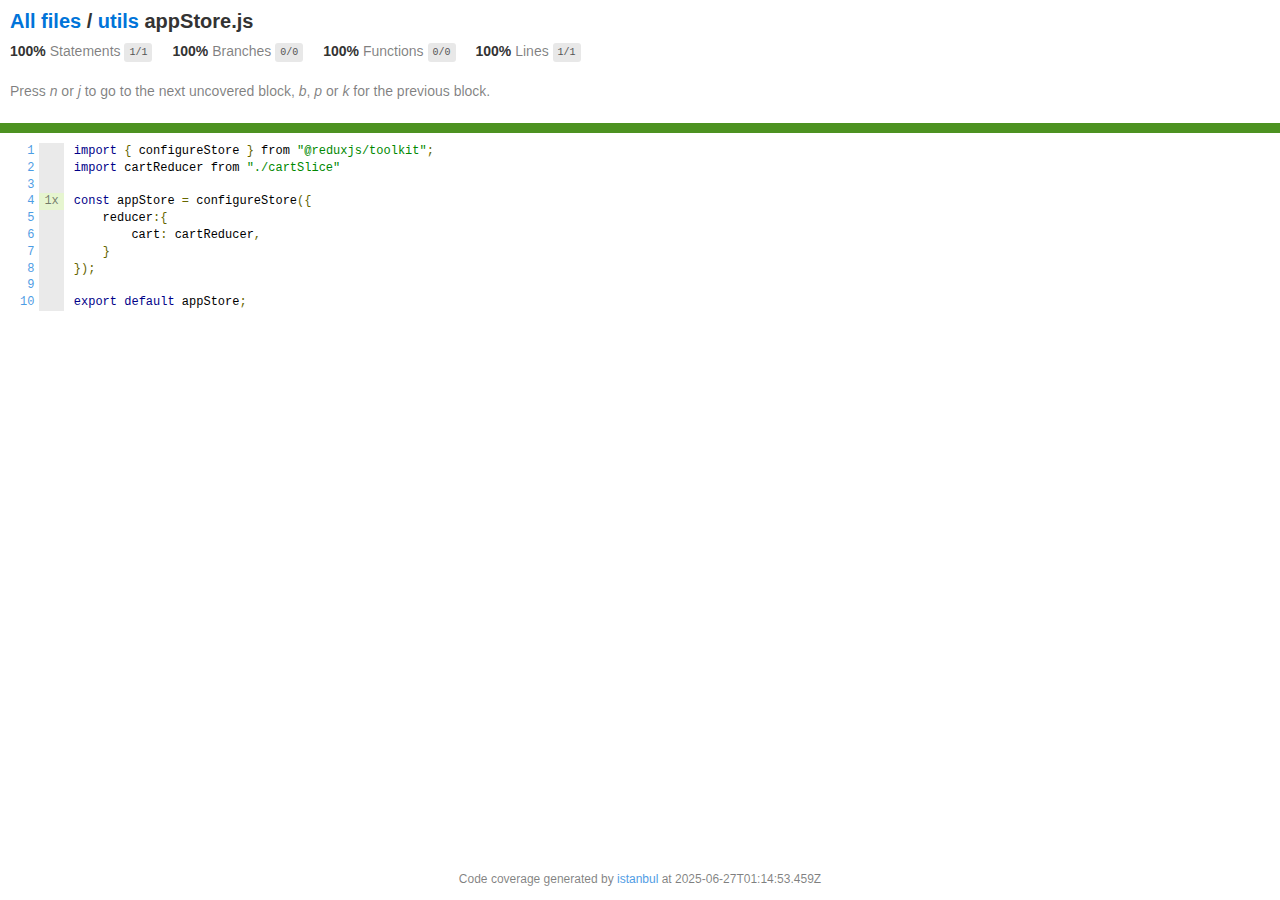
<file: coverage/lcov-report/utils/appStore.js.html>
<!doctype html>
<html lang="en">

<head>
    <title>Code coverage report for utils/appStore.js</title>
    <meta charset="utf-8" />
    <link rel="stylesheet" href="../prettify.css" />
    <link rel="stylesheet" href="../base.css" />
    <link rel="shortcut icon" type="image/x-icon" href="../favicon.png" />
    <meta name="viewport" content="width=device-width, initial-scale=1" />
    <style type='text/css'>
        .coverage-summary .sorter {
            background-image: url(../sort-arrow-sprite.png);
        }
    </style>
</head>
    
<body>
<div class='wrapper'>
    <div class='pad1'>
        <h1><a href="../index.html">All files</a> / <a href="index.html">utils</a> appStore.js</h1>
        <div class='clearfix'>
            
            <div class='fl pad1y space-right2'>
                <span class="strong">100% </span>
                <span class="quiet">Statements</span>
                <span class='fraction'>1/1</span>
            </div>
        
            
            <div class='fl pad1y space-right2'>
                <span class="strong">100% </span>
                <span class="quiet">Branches</span>
                <span class='fraction'>0/0</span>
            </div>
        
            
            <div class='fl pad1y space-right2'>
                <span class="strong">100% </span>
                <span class="quiet">Functions</span>
                <span class='fraction'>0/0</span>
            </div>
        
            
            <div class='fl pad1y space-right2'>
                <span class="strong">100% </span>
                <span class="quiet">Lines</span>
                <span class='fraction'>1/1</span>
            </div>
        
            
        </div>
        <p class="quiet">
            Press <em>n</em> or <em>j</em> to go to the next uncovered block, <em>b</em>, <em>p</em> or <em>k</em> for the previous block.
        </p>
        <template id="filterTemplate">
            <div class="quiet">
                Filter:
                <input type="search" id="fileSearch">
            </div>
        </template>
    </div>
    <div class='status-line high'></div>
    <pre><table class="coverage">
<tr><td class="line-count quiet"><a name='L1'></a><a href='#L1'>1</a>
<a name='L2'></a><a href='#L2'>2</a>
<a name='L3'></a><a href='#L3'>3</a>
<a name='L4'></a><a href='#L4'>4</a>
<a name='L5'></a><a href='#L5'>5</a>
<a name='L6'></a><a href='#L6'>6</a>
<a name='L7'></a><a href='#L7'>7</a>
<a name='L8'></a><a href='#L8'>8</a>
<a name='L9'></a><a href='#L9'>9</a>
<a name='L10'></a><a href='#L10'>10</a></td><td class="line-coverage quiet"><span class="cline-any cline-neutral">&nbsp;</span>
<span class="cline-any cline-neutral">&nbsp;</span>
<span class="cline-any cline-neutral">&nbsp;</span>
<span class="cline-any cline-yes">1x</span>
<span class="cline-any cline-neutral">&nbsp;</span>
<span class="cline-any cline-neutral">&nbsp;</span>
<span class="cline-any cline-neutral">&nbsp;</span>
<span class="cline-any cline-neutral">&nbsp;</span>
<span class="cline-any cline-neutral">&nbsp;</span>
<span class="cline-any cline-neutral">&nbsp;</span></td><td class="text"><pre class="prettyprint lang-js">import { configureStore } from "@reduxjs/toolkit";
import cartReducer from "./cartSlice"
&nbsp;
const appStore = configureStore({
    reducer:{
        cart: cartReducer,
    }
});
&nbsp;
export default appStore;</pre></td></tr></table></pre>

                <div class='push'></div><!-- for sticky footer -->
            </div><!-- /wrapper -->
            <div class='footer quiet pad2 space-top1 center small'>
                Code coverage generated by
                <a href="https://istanbul.js.org/" target="_blank" rel="noopener noreferrer">istanbul</a>
                at 2025-06-27T01:14:53.459Z
            </div>
        <script src="../prettify.js"></script>
        <script>
            window.onload = function () {
                prettyPrint();
            };
        </script>
        <script src="../sorter.js"></script>
        <script src="../block-navigation.js"></script>
    </body>
</html>
</file>
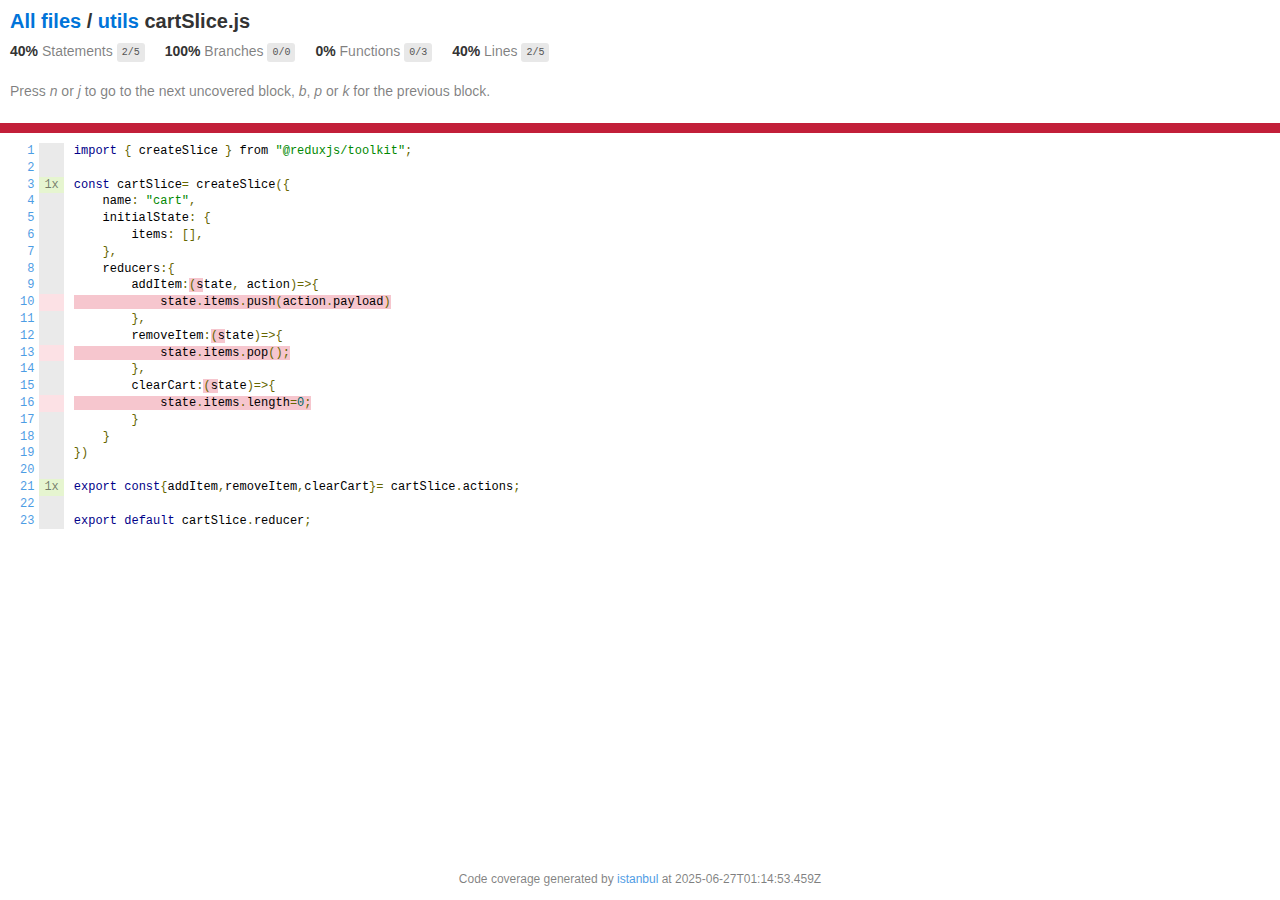
<file: coverage/lcov-report/utils/cartSlice.js.html>
<!doctype html>
<html lang="en">

<head>
    <title>Code coverage report for utils/cartSlice.js</title>
    <meta charset="utf-8" />
    <link rel="stylesheet" href="../prettify.css" />
    <link rel="stylesheet" href="../base.css" />
    <link rel="shortcut icon" type="image/x-icon" href="../favicon.png" />
    <meta name="viewport" content="width=device-width, initial-scale=1" />
    <style type='text/css'>
        .coverage-summary .sorter {
            background-image: url(../sort-arrow-sprite.png);
        }
    </style>
</head>
    
<body>
<div class='wrapper'>
    <div class='pad1'>
        <h1><a href="../index.html">All files</a> / <a href="index.html">utils</a> cartSlice.js</h1>
        <div class='clearfix'>
            
            <div class='fl pad1y space-right2'>
                <span class="strong">40% </span>
                <span class="quiet">Statements</span>
                <span class='fraction'>2/5</span>
            </div>
        
            
            <div class='fl pad1y space-right2'>
                <span class="strong">100% </span>
                <span class="quiet">Branches</span>
                <span class='fraction'>0/0</span>
            </div>
        
            
            <div class='fl pad1y space-right2'>
                <span class="strong">0% </span>
                <span class="quiet">Functions</span>
                <span class='fraction'>0/3</span>
            </div>
        
            
            <div class='fl pad1y space-right2'>
                <span class="strong">40% </span>
                <span class="quiet">Lines</span>
                <span class='fraction'>2/5</span>
            </div>
        
            
        </div>
        <p class="quiet">
            Press <em>n</em> or <em>j</em> to go to the next uncovered block, <em>b</em>, <em>p</em> or <em>k</em> for the previous block.
        </p>
        <template id="filterTemplate">
            <div class="quiet">
                Filter:
                <input type="search" id="fileSearch">
            </div>
        </template>
    </div>
    <div class='status-line low'></div>
    <pre><table class="coverage">
<tr><td class="line-count quiet"><a name='L1'></a><a href='#L1'>1</a>
<a name='L2'></a><a href='#L2'>2</a>
<a name='L3'></a><a href='#L3'>3</a>
<a name='L4'></a><a href='#L4'>4</a>
<a name='L5'></a><a href='#L5'>5</a>
<a name='L6'></a><a href='#L6'>6</a>
<a name='L7'></a><a href='#L7'>7</a>
<a name='L8'></a><a href='#L8'>8</a>
<a name='L9'></a><a href='#L9'>9</a>
<a name='L10'></a><a href='#L10'>10</a>
<a name='L11'></a><a href='#L11'>11</a>
<a name='L12'></a><a href='#L12'>12</a>
<a name='L13'></a><a href='#L13'>13</a>
<a name='L14'></a><a href='#L14'>14</a>
<a name='L15'></a><a href='#L15'>15</a>
<a name='L16'></a><a href='#L16'>16</a>
<a name='L17'></a><a href='#L17'>17</a>
<a name='L18'></a><a href='#L18'>18</a>
<a name='L19'></a><a href='#L19'>19</a>
<a name='L20'></a><a href='#L20'>20</a>
<a name='L21'></a><a href='#L21'>21</a>
<a name='L22'></a><a href='#L22'>22</a>
<a name='L23'></a><a href='#L23'>23</a></td><td class="line-coverage quiet"><span class="cline-any cline-neutral">&nbsp;</span>
<span class="cline-any cline-neutral">&nbsp;</span>
<span class="cline-any cline-yes">1x</span>
<span class="cline-any cline-neutral">&nbsp;</span>
<span class="cline-any cline-neutral">&nbsp;</span>
<span class="cline-any cline-neutral">&nbsp;</span>
<span class="cline-any cline-neutral">&nbsp;</span>
<span class="cline-any cline-neutral">&nbsp;</span>
<span class="cline-any cline-neutral">&nbsp;</span>
<span class="cline-any cline-no">&nbsp;</span>
<span class="cline-any cline-neutral">&nbsp;</span>
<span class="cline-any cline-neutral">&nbsp;</span>
<span class="cline-any cline-no">&nbsp;</span>
<span class="cline-any cline-neutral">&nbsp;</span>
<span class="cline-any cline-neutral">&nbsp;</span>
<span class="cline-any cline-no">&nbsp;</span>
<span class="cline-any cline-neutral">&nbsp;</span>
<span class="cline-any cline-neutral">&nbsp;</span>
<span class="cline-any cline-neutral">&nbsp;</span>
<span class="cline-any cline-neutral">&nbsp;</span>
<span class="cline-any cline-yes">1x</span>
<span class="cline-any cline-neutral">&nbsp;</span>
<span class="cline-any cline-neutral">&nbsp;</span></td><td class="text"><pre class="prettyprint lang-js">import { createSlice } from "@reduxjs/toolkit";
&nbsp;
const cartSlice= createSlice({
    name: "cart",
    initialState: {
        items: [],
    },
    reducers:{
        addItem:<span class="fstat-no" title="function not covered" >(s</span>tate, action)=&gt;{
<span class="cstat-no" title="statement not covered" >            state.items.push(action.payload)</span>
        },
        removeItem:<span class="fstat-no" title="function not covered" >(s</span>tate)=&gt;{
<span class="cstat-no" title="statement not covered" >            state.items.pop();</span>
        },
        clearCart:<span class="fstat-no" title="function not covered" >(s</span>tate)=&gt;{
<span class="cstat-no" title="statement not covered" >            state.items.length=0;</span>
        }
    }
})
&nbsp;
export const{addItem,removeItem,clearCart}= cartSlice.actions;
&nbsp;
export default cartSlice.reducer;</pre></td></tr></table></pre>

                <div class='push'></div><!-- for sticky footer -->
            </div><!-- /wrapper -->
            <div class='footer quiet pad2 space-top1 center small'>
                Code coverage generated by
                <a href="https://istanbul.js.org/" target="_blank" rel="noopener noreferrer">istanbul</a>
                at 2025-06-27T01:14:53.459Z
            </div>
        <script src="../prettify.js"></script>
        <script>
            window.onload = function () {
                prettyPrint();
            };
        </script>
        <script src="../sorter.js"></script>
        <script src="../block-navigation.js"></script>
    </body>
</html>
</file>
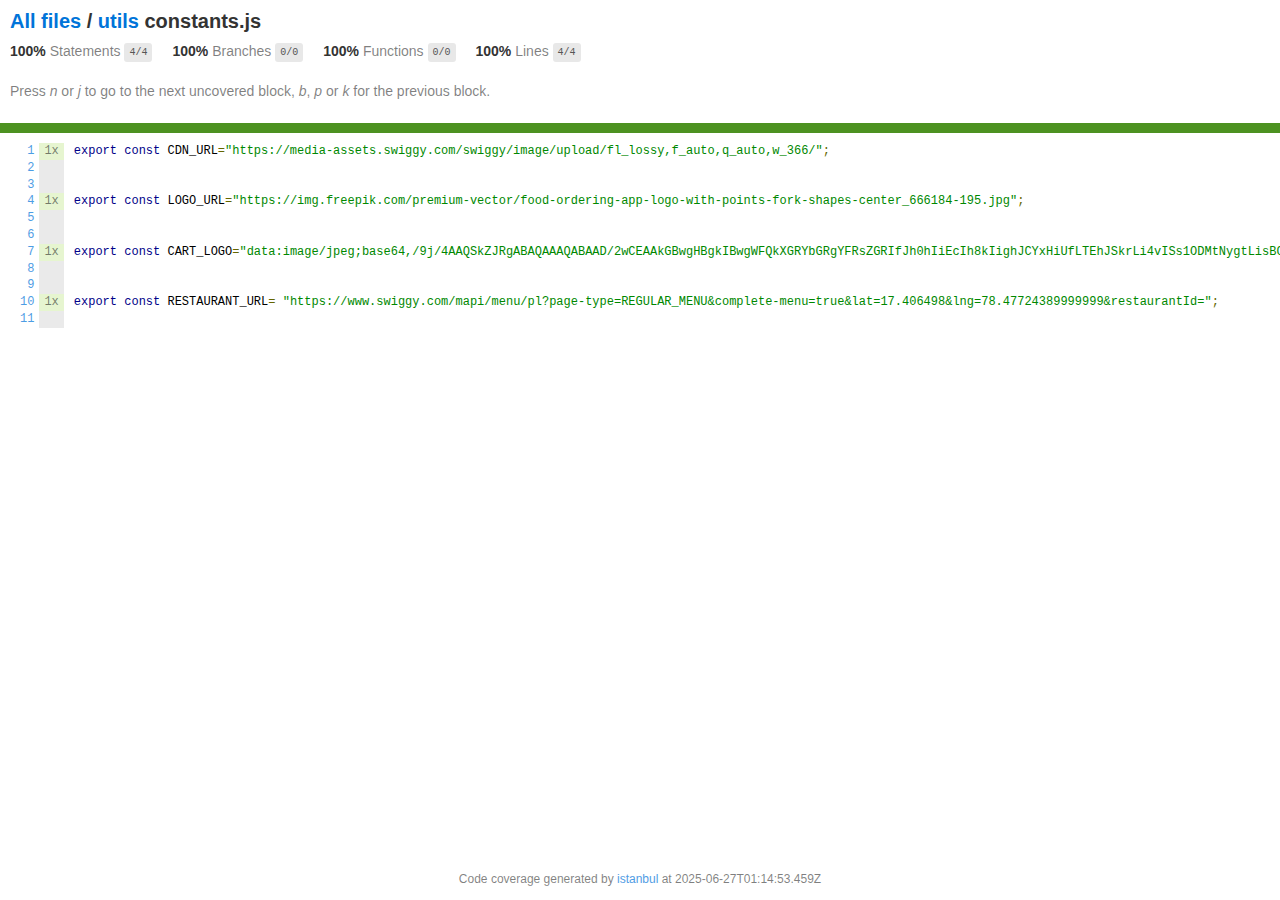
<file: coverage/lcov-report/utils/constants.js.html>
<!doctype html>
<html lang="en">

<head>
    <title>Code coverage report for utils/constants.js</title>
    <meta charset="utf-8" />
    <link rel="stylesheet" href="../prettify.css" />
    <link rel="stylesheet" href="../base.css" />
    <link rel="shortcut icon" type="image/x-icon" href="../favicon.png" />
    <meta name="viewport" content="width=device-width, initial-scale=1" />
    <style type='text/css'>
        .coverage-summary .sorter {
            background-image: url(../sort-arrow-sprite.png);
        }
    </style>
</head>
    
<body>
<div class='wrapper'>
    <div class='pad1'>
        <h1><a href="../index.html">All files</a> / <a href="index.html">utils</a> constants.js</h1>
        <div class='clearfix'>
            
            <div class='fl pad1y space-right2'>
                <span class="strong">100% </span>
                <span class="quiet">Statements</span>
                <span class='fraction'>4/4</span>
            </div>
        
            
            <div class='fl pad1y space-right2'>
                <span class="strong">100% </span>
                <span class="quiet">Branches</span>
                <span class='fraction'>0/0</span>
            </div>
        
            
            <div class='fl pad1y space-right2'>
                <span class="strong">100% </span>
                <span class="quiet">Functions</span>
                <span class='fraction'>0/0</span>
            </div>
        
            
            <div class='fl pad1y space-right2'>
                <span class="strong">100% </span>
                <span class="quiet">Lines</span>
                <span class='fraction'>4/4</span>
            </div>
        
            
        </div>
        <p class="quiet">
            Press <em>n</em> or <em>j</em> to go to the next uncovered block, <em>b</em>, <em>p</em> or <em>k</em> for the previous block.
        </p>
        <template id="filterTemplate">
            <div class="quiet">
                Filter:
                <input type="search" id="fileSearch">
            </div>
        </template>
    </div>
    <div class='status-line high'></div>
    <pre><table class="coverage">
<tr><td class="line-count quiet"><a name='L1'></a><a href='#L1'>1</a>
<a name='L2'></a><a href='#L2'>2</a>
<a name='L3'></a><a href='#L3'>3</a>
<a name='L4'></a><a href='#L4'>4</a>
<a name='L5'></a><a href='#L5'>5</a>
<a name='L6'></a><a href='#L6'>6</a>
<a name='L7'></a><a href='#L7'>7</a>
<a name='L8'></a><a href='#L8'>8</a>
<a name='L9'></a><a href='#L9'>9</a>
<a name='L10'></a><a href='#L10'>10</a>
<a name='L11'></a><a href='#L11'>11</a></td><td class="line-coverage quiet"><span class="cline-any cline-yes">1x</span>
<span class="cline-any cline-neutral">&nbsp;</span>
<span class="cline-any cline-neutral">&nbsp;</span>
<span class="cline-any cline-yes">1x</span>
<span class="cline-any cline-neutral">&nbsp;</span>
<span class="cline-any cline-neutral">&nbsp;</span>
<span class="cline-any cline-yes">1x</span>
<span class="cline-any cline-neutral">&nbsp;</span>
<span class="cline-any cline-neutral">&nbsp;</span>
<span class="cline-any cline-yes">1x</span>
<span class="cline-any cline-neutral">&nbsp;</span></td><td class="text"><pre class="prettyprint lang-js">export const CDN_URL="https://media-assets.swiggy.com/swiggy/image/upload/fl_lossy,f_auto,q_auto,w_366/";
&nbsp;
&nbsp;
export const LOGO_URL="https://img.freepik.com/premium-vector/food-ordering-app-logo-with-points-fork-shapes-center_666184-195.jpg";
&nbsp;
&nbsp;
export const CART_LOGO="[data-uri]";
&nbsp;
&nbsp;
export const RESTAURANT_URL= "https://www.swiggy.com/mapi/menu/pl?page-type=REGULAR_MENU&amp;complete-menu=true&amp;lat=17.406498&amp;lng=78.47724389999999&amp;restaurantId=";
&nbsp;</pre></td></tr></table></pre>

                <div class='push'></div><!-- for sticky footer -->
            </div><!-- /wrapper -->
            <div class='footer quiet pad2 space-top1 center small'>
                Code coverage generated by
                <a href="https://istanbul.js.org/" target="_blank" rel="noopener noreferrer">istanbul</a>
                at 2025-06-27T01:14:53.459Z
            </div>
        <script src="../prettify.js"></script>
        <script>
            window.onload = function () {
                prettyPrint();
            };
        </script>
        <script src="../sorter.js"></script>
        <script src="../block-navigation.js"></script>
    </body>
</html>
</file>
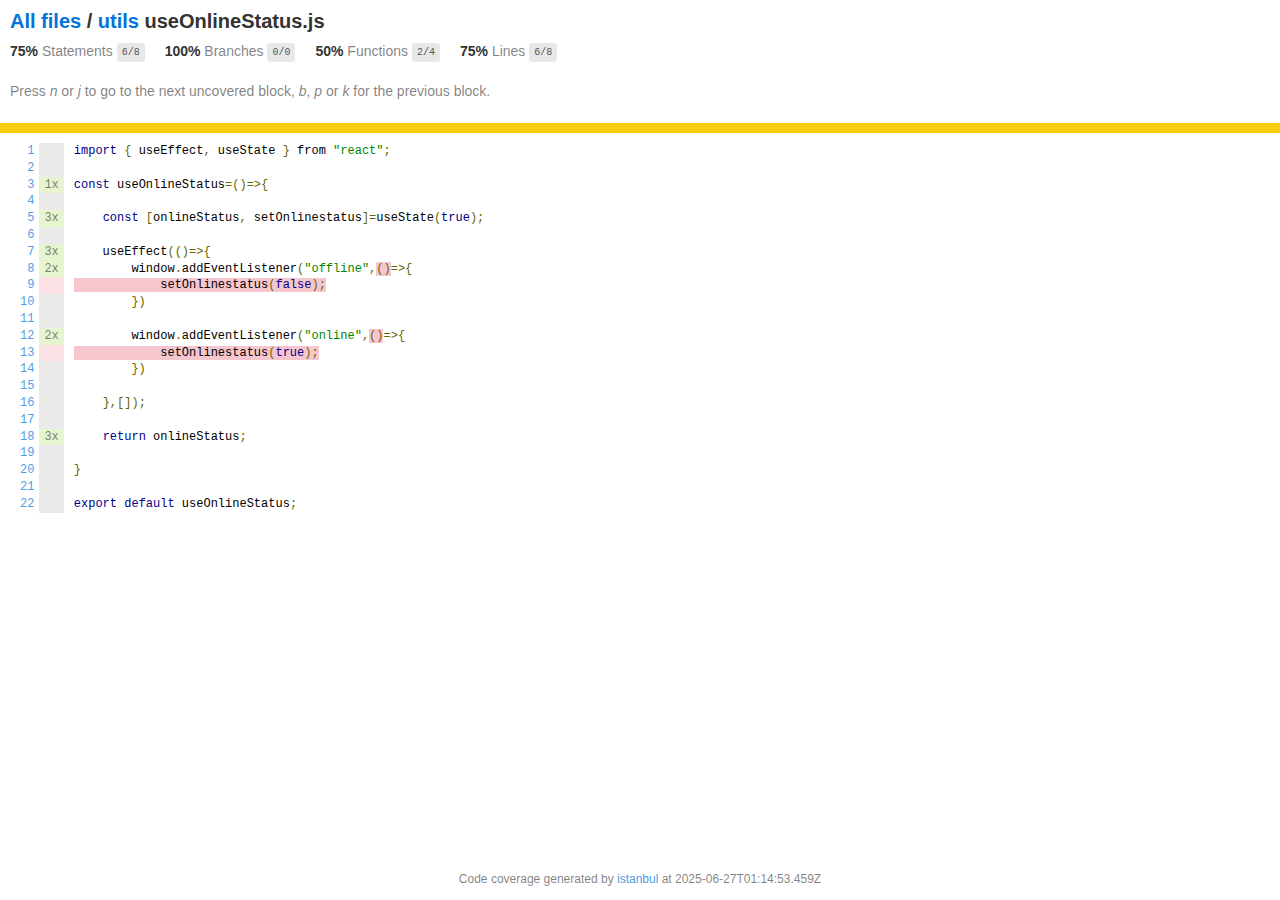
<file: coverage/lcov-report/utils/useOnlineStatus.js.html>
<!doctype html>
<html lang="en">

<head>
    <title>Code coverage report for utils/useOnlineStatus.js</title>
    <meta charset="utf-8" />
    <link rel="stylesheet" href="../prettify.css" />
    <link rel="stylesheet" href="../base.css" />
    <link rel="shortcut icon" type="image/x-icon" href="../favicon.png" />
    <meta name="viewport" content="width=device-width, initial-scale=1" />
    <style type='text/css'>
        .coverage-summary .sorter {
            background-image: url(../sort-arrow-sprite.png);
        }
    </style>
</head>
    
<body>
<div class='wrapper'>
    <div class='pad1'>
        <h1><a href="../index.html">All files</a> / <a href="index.html">utils</a> useOnlineStatus.js</h1>
        <div class='clearfix'>
            
            <div class='fl pad1y space-right2'>
                <span class="strong">75% </span>
                <span class="quiet">Statements</span>
                <span class='fraction'>6/8</span>
            </div>
        
            
            <div class='fl pad1y space-right2'>
                <span class="strong">100% </span>
                <span class="quiet">Branches</span>
                <span class='fraction'>0/0</span>
            </div>
        
            
            <div class='fl pad1y space-right2'>
                <span class="strong">50% </span>
                <span class="quiet">Functions</span>
                <span class='fraction'>2/4</span>
            </div>
        
            
            <div class='fl pad1y space-right2'>
                <span class="strong">75% </span>
                <span class="quiet">Lines</span>
                <span class='fraction'>6/8</span>
            </div>
        
            
        </div>
        <p class="quiet">
            Press <em>n</em> or <em>j</em> to go to the next uncovered block, <em>b</em>, <em>p</em> or <em>k</em> for the previous block.
        </p>
        <template id="filterTemplate">
            <div class="quiet">
                Filter:
                <input type="search" id="fileSearch">
            </div>
        </template>
    </div>
    <div class='status-line medium'></div>
    <pre><table class="coverage">
<tr><td class="line-count quiet"><a name='L1'></a><a href='#L1'>1</a>
<a name='L2'></a><a href='#L2'>2</a>
<a name='L3'></a><a href='#L3'>3</a>
<a name='L4'></a><a href='#L4'>4</a>
<a name='L5'></a><a href='#L5'>5</a>
<a name='L6'></a><a href='#L6'>6</a>
<a name='L7'></a><a href='#L7'>7</a>
<a name='L8'></a><a href='#L8'>8</a>
<a name='L9'></a><a href='#L9'>9</a>
<a name='L10'></a><a href='#L10'>10</a>
<a name='L11'></a><a href='#L11'>11</a>
<a name='L12'></a><a href='#L12'>12</a>
<a name='L13'></a><a href='#L13'>13</a>
<a name='L14'></a><a href='#L14'>14</a>
<a name='L15'></a><a href='#L15'>15</a>
<a name='L16'></a><a href='#L16'>16</a>
<a name='L17'></a><a href='#L17'>17</a>
<a name='L18'></a><a href='#L18'>18</a>
<a name='L19'></a><a href='#L19'>19</a>
<a name='L20'></a><a href='#L20'>20</a>
<a name='L21'></a><a href='#L21'>21</a>
<a name='L22'></a><a href='#L22'>22</a></td><td class="line-coverage quiet"><span class="cline-any cline-neutral">&nbsp;</span>
<span class="cline-any cline-neutral">&nbsp;</span>
<span class="cline-any cline-yes">1x</span>
<span class="cline-any cline-neutral">&nbsp;</span>
<span class="cline-any cline-yes">3x</span>
<span class="cline-any cline-neutral">&nbsp;</span>
<span class="cline-any cline-yes">3x</span>
<span class="cline-any cline-yes">2x</span>
<span class="cline-any cline-no">&nbsp;</span>
<span class="cline-any cline-neutral">&nbsp;</span>
<span class="cline-any cline-neutral">&nbsp;</span>
<span class="cline-any cline-yes">2x</span>
<span class="cline-any cline-no">&nbsp;</span>
<span class="cline-any cline-neutral">&nbsp;</span>
<span class="cline-any cline-neutral">&nbsp;</span>
<span class="cline-any cline-neutral">&nbsp;</span>
<span class="cline-any cline-neutral">&nbsp;</span>
<span class="cline-any cline-yes">3x</span>
<span class="cline-any cline-neutral">&nbsp;</span>
<span class="cline-any cline-neutral">&nbsp;</span>
<span class="cline-any cline-neutral">&nbsp;</span>
<span class="cline-any cline-neutral">&nbsp;</span></td><td class="text"><pre class="prettyprint lang-js">import { useEffect, useState } from "react";
&nbsp;
const useOnlineStatus=()=&gt;{
&nbsp;
    const [onlineStatus, setOnlinestatus]=useState(true);
&nbsp;
    useEffect(()=&gt;{
        window.addEventListener("offline",<span class="fstat-no" title="function not covered" >()</span>=&gt;{
<span class="cstat-no" title="statement not covered" >            setOnlinestatus(false);</span>
        })
&nbsp;
        window.addEventListener("online",<span class="fstat-no" title="function not covered" >()</span>=&gt;{
<span class="cstat-no" title="statement not covered" >            setOnlinestatus(true);</span>
        })
&nbsp;
    },[]);
&nbsp;
    return onlineStatus;
&nbsp;
}
&nbsp;
export default useOnlineStatus;</pre></td></tr></table></pre>

                <div class='push'></div><!-- for sticky footer -->
            </div><!-- /wrapper -->
            <div class='footer quiet pad2 space-top1 center small'>
                Code coverage generated by
                <a href="https://istanbul.js.org/" target="_blank" rel="noopener noreferrer">istanbul</a>
                at 2025-06-27T01:14:53.459Z
            </div>
        <script src="../prettify.js"></script>
        <script>
            window.onload = function () {
                prettyPrint();
            };
        </script>
        <script src="../sorter.js"></script>
        <script src="../block-navigation.js"></script>
    </body>
</html>
</file>
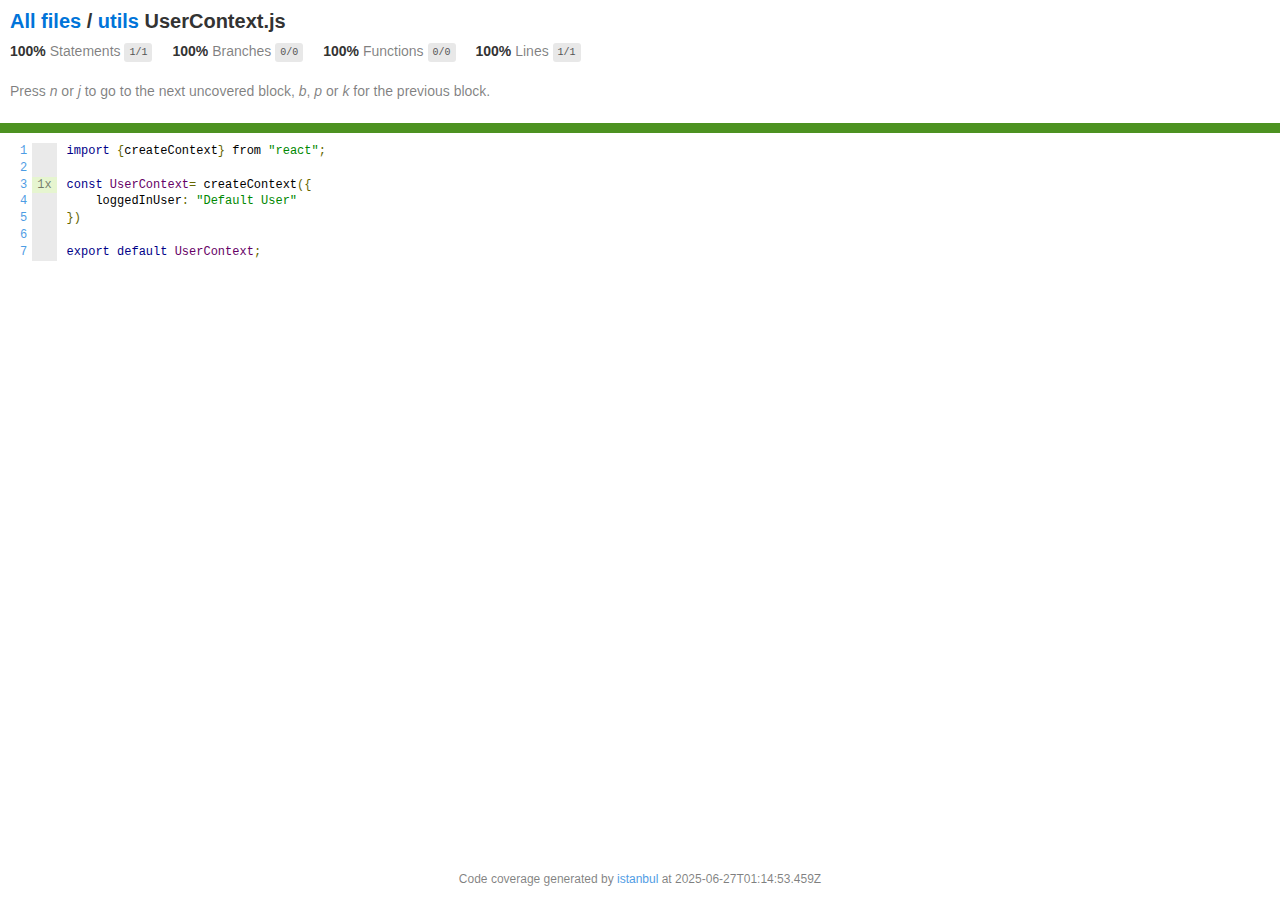
<file: coverage/lcov-report/utils/UserContext.js.html>
<!doctype html>
<html lang="en">

<head>
    <title>Code coverage report for utils/UserContext.js</title>
    <meta charset="utf-8" />
    <link rel="stylesheet" href="../prettify.css" />
    <link rel="stylesheet" href="../base.css" />
    <link rel="shortcut icon" type="image/x-icon" href="../favicon.png" />
    <meta name="viewport" content="width=device-width, initial-scale=1" />
    <style type='text/css'>
        .coverage-summary .sorter {
            background-image: url(../sort-arrow-sprite.png);
        }
    </style>
</head>
    
<body>
<div class='wrapper'>
    <div class='pad1'>
        <h1><a href="../index.html">All files</a> / <a href="index.html">utils</a> UserContext.js</h1>
        <div class='clearfix'>
            
            <div class='fl pad1y space-right2'>
                <span class="strong">100% </span>
                <span class="quiet">Statements</span>
                <span class='fraction'>1/1</span>
            </div>
        
            
            <div class='fl pad1y space-right2'>
                <span class="strong">100% </span>
                <span class="quiet">Branches</span>
                <span class='fraction'>0/0</span>
            </div>
        
            
            <div class='fl pad1y space-right2'>
                <span class="strong">100% </span>
                <span class="quiet">Functions</span>
                <span class='fraction'>0/0</span>
            </div>
        
            
            <div class='fl pad1y space-right2'>
                <span class="strong">100% </span>
                <span class="quiet">Lines</span>
                <span class='fraction'>1/1</span>
            </div>
        
            
        </div>
        <p class="quiet">
            Press <em>n</em> or <em>j</em> to go to the next uncovered block, <em>b</em>, <em>p</em> or <em>k</em> for the previous block.
        </p>
        <template id="filterTemplate">
            <div class="quiet">
                Filter:
                <input type="search" id="fileSearch">
            </div>
        </template>
    </div>
    <div class='status-line high'></div>
    <pre><table class="coverage">
<tr><td class="line-count quiet"><a name='L1'></a><a href='#L1'>1</a>
<a name='L2'></a><a href='#L2'>2</a>
<a name='L3'></a><a href='#L3'>3</a>
<a name='L4'></a><a href='#L4'>4</a>
<a name='L5'></a><a href='#L5'>5</a>
<a name='L6'></a><a href='#L6'>6</a>
<a name='L7'></a><a href='#L7'>7</a></td><td class="line-coverage quiet"><span class="cline-any cline-neutral">&nbsp;</span>
<span class="cline-any cline-neutral">&nbsp;</span>
<span class="cline-any cline-yes">1x</span>
<span class="cline-any cline-neutral">&nbsp;</span>
<span class="cline-any cline-neutral">&nbsp;</span>
<span class="cline-any cline-neutral">&nbsp;</span>
<span class="cline-any cline-neutral">&nbsp;</span></td><td class="text"><pre class="prettyprint lang-js">import {createContext} from "react";
&nbsp;
const UserContext= createContext({
    loggedInUser: "Default User"
})
&nbsp;
export default UserContext;</pre></td></tr></table></pre>

                <div class='push'></div><!-- for sticky footer -->
            </div><!-- /wrapper -->
            <div class='footer quiet pad2 space-top1 center small'>
                Code coverage generated by
                <a href="https://istanbul.js.org/" target="_blank" rel="noopener noreferrer">istanbul</a>
                at 2025-06-27T01:14:53.459Z
            </div>
        <script src="../prettify.js"></script>
        <script>
            window.onload = function () {
                prettyPrint();
            };
        </script>
        <script src="../sorter.js"></script>
        <script src="../block-navigation.js"></script>
    </body>
</html>
</file>
<file: coverage/lcov-report/prettify.css>
.pln{color:#000}@media screen{.str{color:#080}.kwd{color:#008}.com{color:#800}.typ{color:#606}.lit{color:#066}.pun,.opn,.clo{color:#660}.tag{color:#008}.atn{color:#606}.atv{color:#080}.dec,.var{color:#606}.fun{color:red}}@media print,projection{.str{color:#060}.kwd{color:#006;font-weight:bold}.com{color:#600;font-style:italic}.typ{color:#404;font-weight:bold}.lit{color:#044}.pun,.opn,.clo{color:#440}.tag{color:#006;font-weight:bold}.atn{color:#404}.atv{color:#060}}pre.prettyprint{padding:2px;border:1px solid #888}ol.linenums{margin-top:0;margin-bottom:0}li.L0,li.L1,li.L2,li.L3,li.L5,li.L6,li.L7,li.L8{list-style-type:none}li.L1,li.L3,li.L5,li.L7,li.L9{background:#eee}
</file>
<file: coverage/lcov-report/base.css>
body, html {
  margin:0; padding: 0;
  height: 100%;
}
body {
    font-family: Helvetica Neue, Helvetica, Arial;
    font-size: 14px;
    color:#333;
}
.small { font-size: 12px; }
*, *:after, *:before {
  -webkit-box-sizing:border-box;
     -moz-box-sizing:border-box;
          box-sizing:border-box;
  }
h1 { font-size: 20px; margin: 0;}
h2 { font-size: 14px; }
pre {
    font: 12px/1.4 Consolas, "Liberation Mono", Menlo, Courier, monospace;
    margin: 0;
    padding: 0;
    -moz-tab-size: 2;
    -o-tab-size:  2;
    tab-size: 2;
}
a { color:#0074D9; text-decoration:none; }
a:hover { text-decoration:underline; }
.strong { font-weight: bold; }
.space-top1 { padding: 10px 0 0 0; }
.pad2y { padding: 20px 0; }
.pad1y { padding: 10px 0; }
.pad2x { padding: 0 20px; }
.pad2 { padding: 20px; }
.pad1 { padding: 10px; }
.space-left2 { padding-left:55px; }
.space-right2 { padding-right:20px; }
.center { text-align:center; }
.clearfix { display:block; }
.clearfix:after {
  content:'';
  display:block;
  height:0;
  clear:both;
  visibility:hidden;
  }
.fl { float: left; }
@media only screen and (max-width:640px) {
  .col3 { width:100%; max-width:100%; }
  .hide-mobile { display:none!important; }
}

.quiet {
  color: #7f7f7f;
  color: rgba(0,0,0,0.5);
}
.quiet a { opacity: 0.7; }

.fraction {
  font-family: Consolas, 'Liberation Mono', Menlo, Courier, monospace;
  font-size: 10px;
  color: #555;
  background: #E8E8E8;
  padding: 4px 5px;
  border-radius: 3px;
  vertical-align: middle;
}

div.path a:link, div.path a:visited { color: #333; }
table.coverage {
  border-collapse: collapse;
  margin: 10px 0 0 0;
  padding: 0;
}

table.coverage td {
  margin: 0;
  padding: 0;
  vertical-align: top;
}
table.coverage td.line-count {
    text-align: right;
    padding: 0 5px 0 20px;
}
table.coverage td.line-coverage {
    text-align: right;
    padding-right: 10px;
    min-width:20px;
}

table.coverage td span.cline-any {
    display: inline-block;
    padding: 0 5px;
    width: 100%;
}
.missing-if-branch {
    display: inline-block;
    margin-right: 5px;
    border-radius: 3px;
    position: relative;
    padding: 0 4px;
    background: #333;
    color: yellow;
}

.skip-if-branch {
    display: none;
    margin-right: 10px;
    position: relative;
    padding: 0 4px;
    background: #ccc;
    color: white;
}
.missing-if-branch .typ, .skip-if-branch .typ {
    color: inherit !important;
}
.coverage-summary {
  border-collapse: collapse;
  width: 100%;
}
.coverage-summary tr { border-bottom: 1px solid #bbb; }
.keyline-all { border: 1px solid #ddd; }
.coverage-summary td, .coverage-summary th { padding: 10px; }
.coverage-summary tbody { border: 1px solid #bbb; }
.coverage-summary td { border-right: 1px solid #bbb; }
.coverage-summary td:last-child { border-right: none; }
.coverage-summary th {
  text-align: left;
  font-weight: normal;
  white-space: nowrap;
}
.coverage-summary th.file { border-right: none !important; }
.coverage-summary th.pct { }
.coverage-summary th.pic,
.coverage-summary th.abs,
.coverage-summary td.pct,
.coverage-summary td.abs { text-align: right; }
.coverage-summary td.file { white-space: nowrap;  }
.coverage-summary td.pic { min-width: 120px !important;  }
.coverage-summary tfoot td { }

.coverage-summary .sorter {
    height: 10px;
    width: 7px;
    display: inline-block;
    margin-left: 0.5em;
    background: url(sort-arrow-sprite.png) no-repeat scroll 0 0 transparent;
}
.coverage-summary .sorted .sorter {
    background-position: 0 -20px;
}
.coverage-summary .sorted-desc .sorter {
    background-position: 0 -10px;
}
.status-line {  height: 10px; }
/* yellow */
.cbranch-no { background: yellow !important; color: #111; }
/* dark red */
.red.solid, .status-line.low, .low .cover-fill { background:#C21F39 }
.low .chart { border:1px solid #C21F39 }
.highlighted,
.highlighted .cstat-no, .highlighted .fstat-no, .highlighted .cbranch-no{
  background: #C21F39 !important;
}
/* medium red */
.cstat-no, .fstat-no, .cbranch-no, .cbranch-no { background:#F6C6CE }
/* light red */
.low, .cline-no { background:#FCE1E5 }
/* light green */
.high, .cline-yes { background:rgb(230,245,208) }
/* medium green */
.cstat-yes { background:rgb(161,215,106) }
/* dark green */
.status-line.high, .high .cover-fill { background:rgb(77,146,33) }
.high .chart { border:1px solid rgb(77,146,33) }
/* dark yellow (gold) */
.status-line.medium, .medium .cover-fill { background: #f9cd0b; }
.medium .chart { border:1px solid #f9cd0b; }
/* light yellow */
.medium { background: #fff4c2; }

.cstat-skip { background: #ddd; color: #111; }
.fstat-skip { background: #ddd; color: #111 !important; }
.cbranch-skip { background: #ddd !important; color: #111; }

span.cline-neutral { background: #eaeaea; }

.coverage-summary td.empty {
    opacity: .5;
    padding-top: 4px;
    padding-bottom: 4px;
    line-height: 1;
    color: #888;
}

.cover-fill, .cover-empty {
  display:inline-block;
  height: 12px;
}
.chart {
  line-height: 0;
}
.cover-empty {
    background: white;
}
.cover-full {
    border-right: none !important;
}
pre.prettyprint {
    border: none !important;
    padding: 0 !important;
    margin: 0 !important;
}
.com { color: #999 !important; }
.ignore-none { color: #999; font-weight: normal; }

.wrapper {
  min-height: 100%;
  height: auto !important;
  height: 100%;
  margin: 0 auto -48px;
}
.footer, .push {
  height: 48px;
}
</file>
